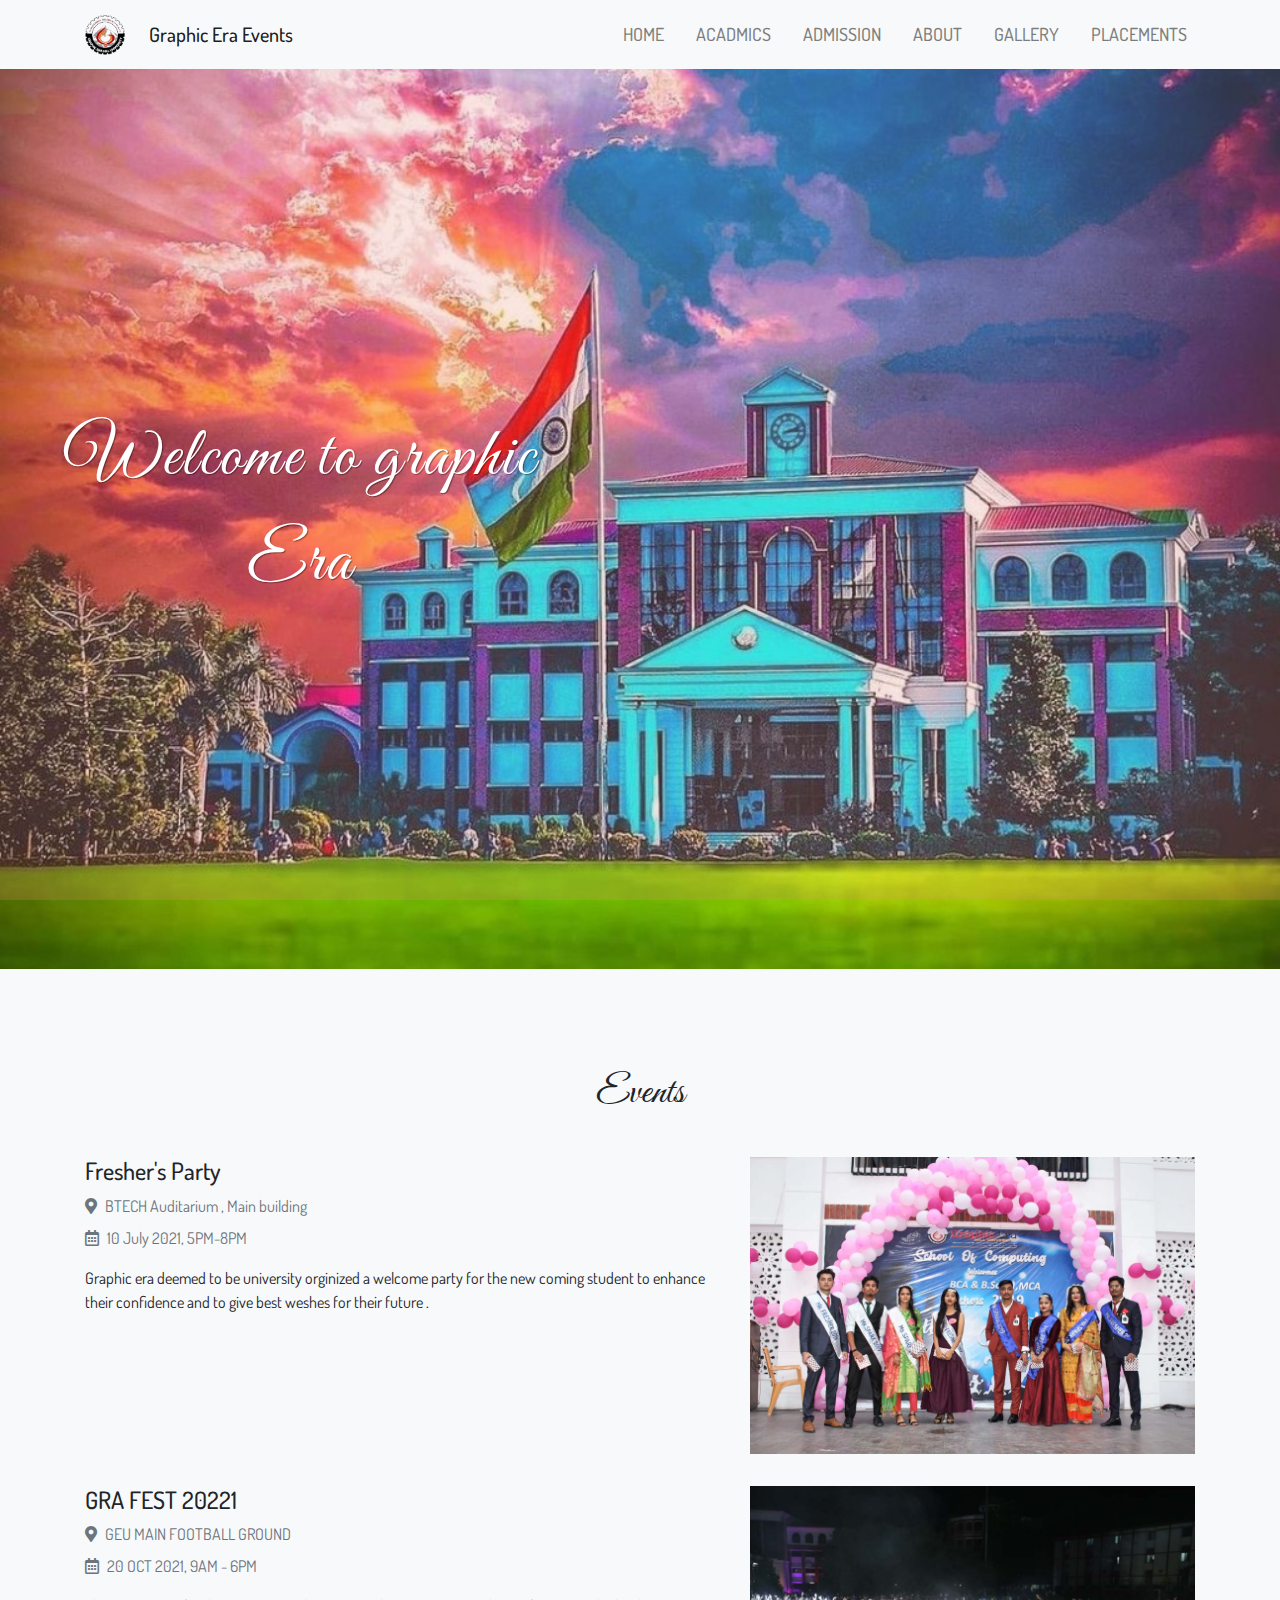
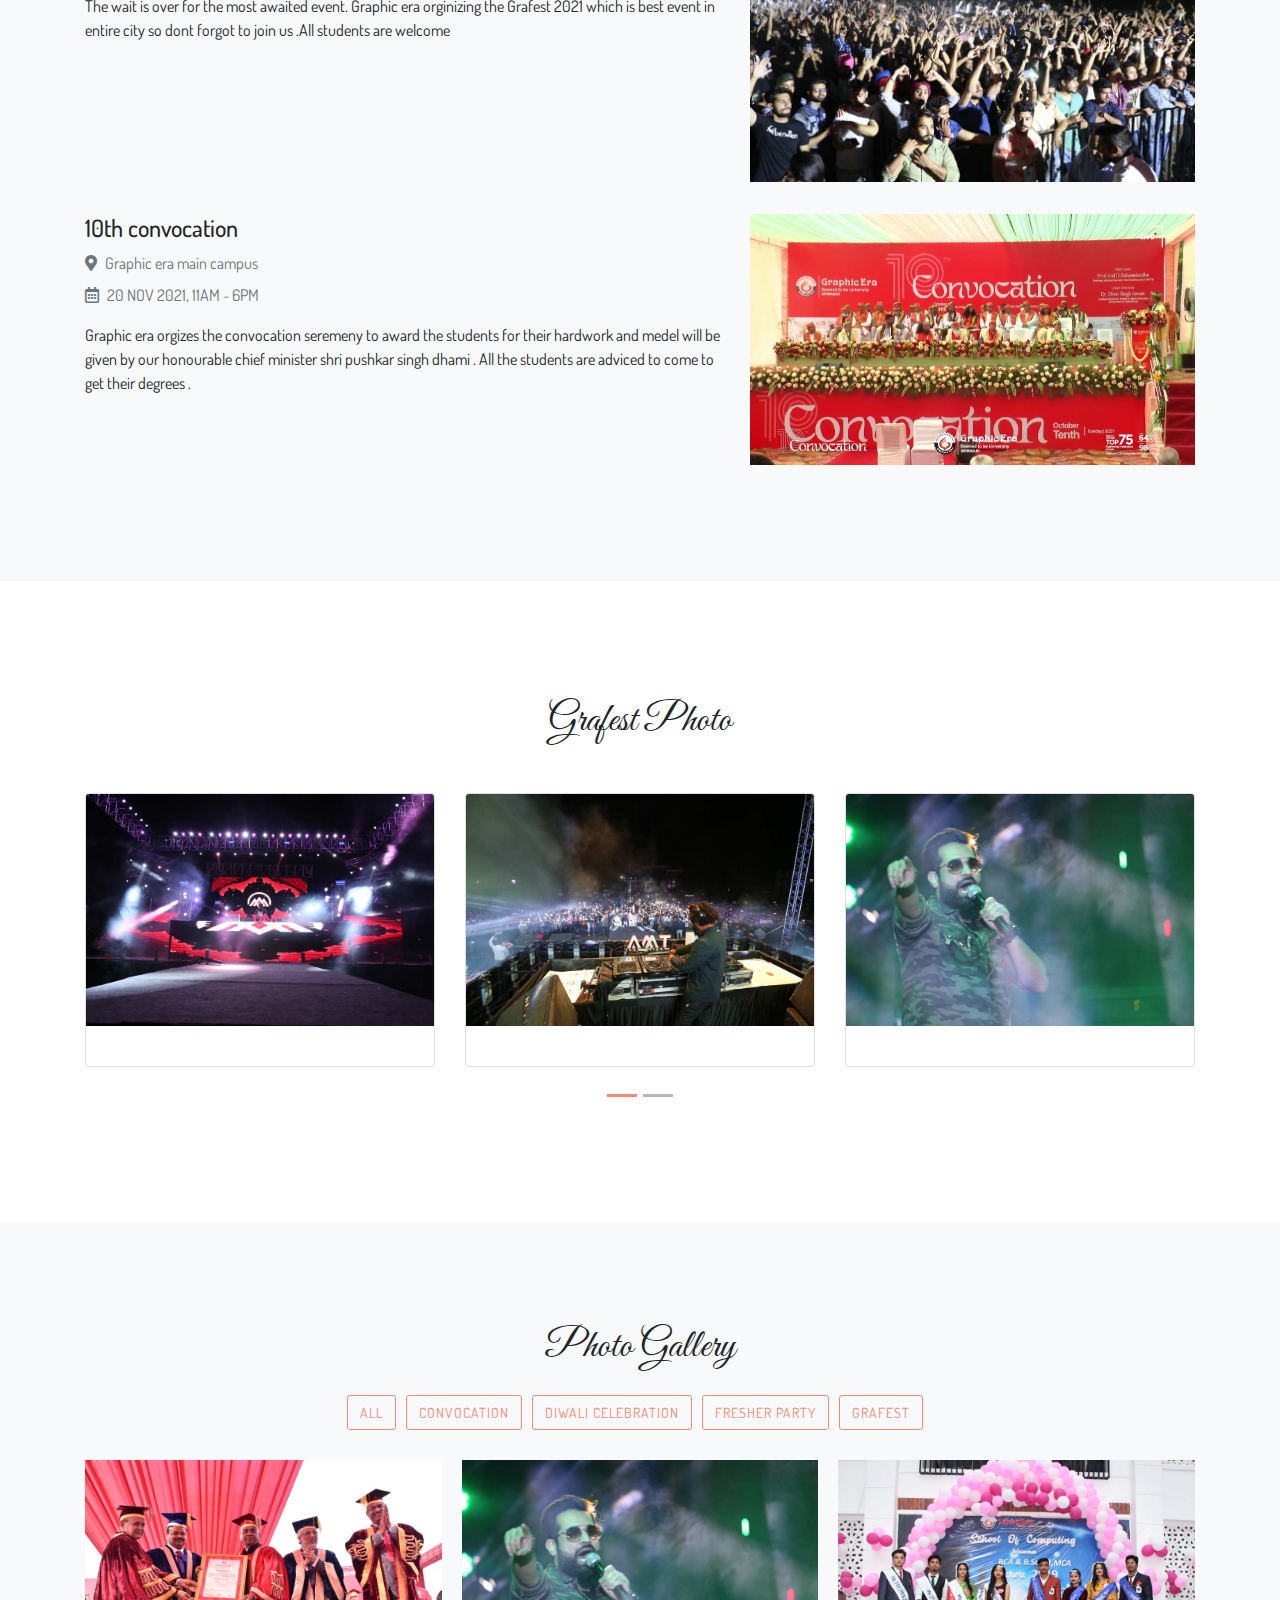
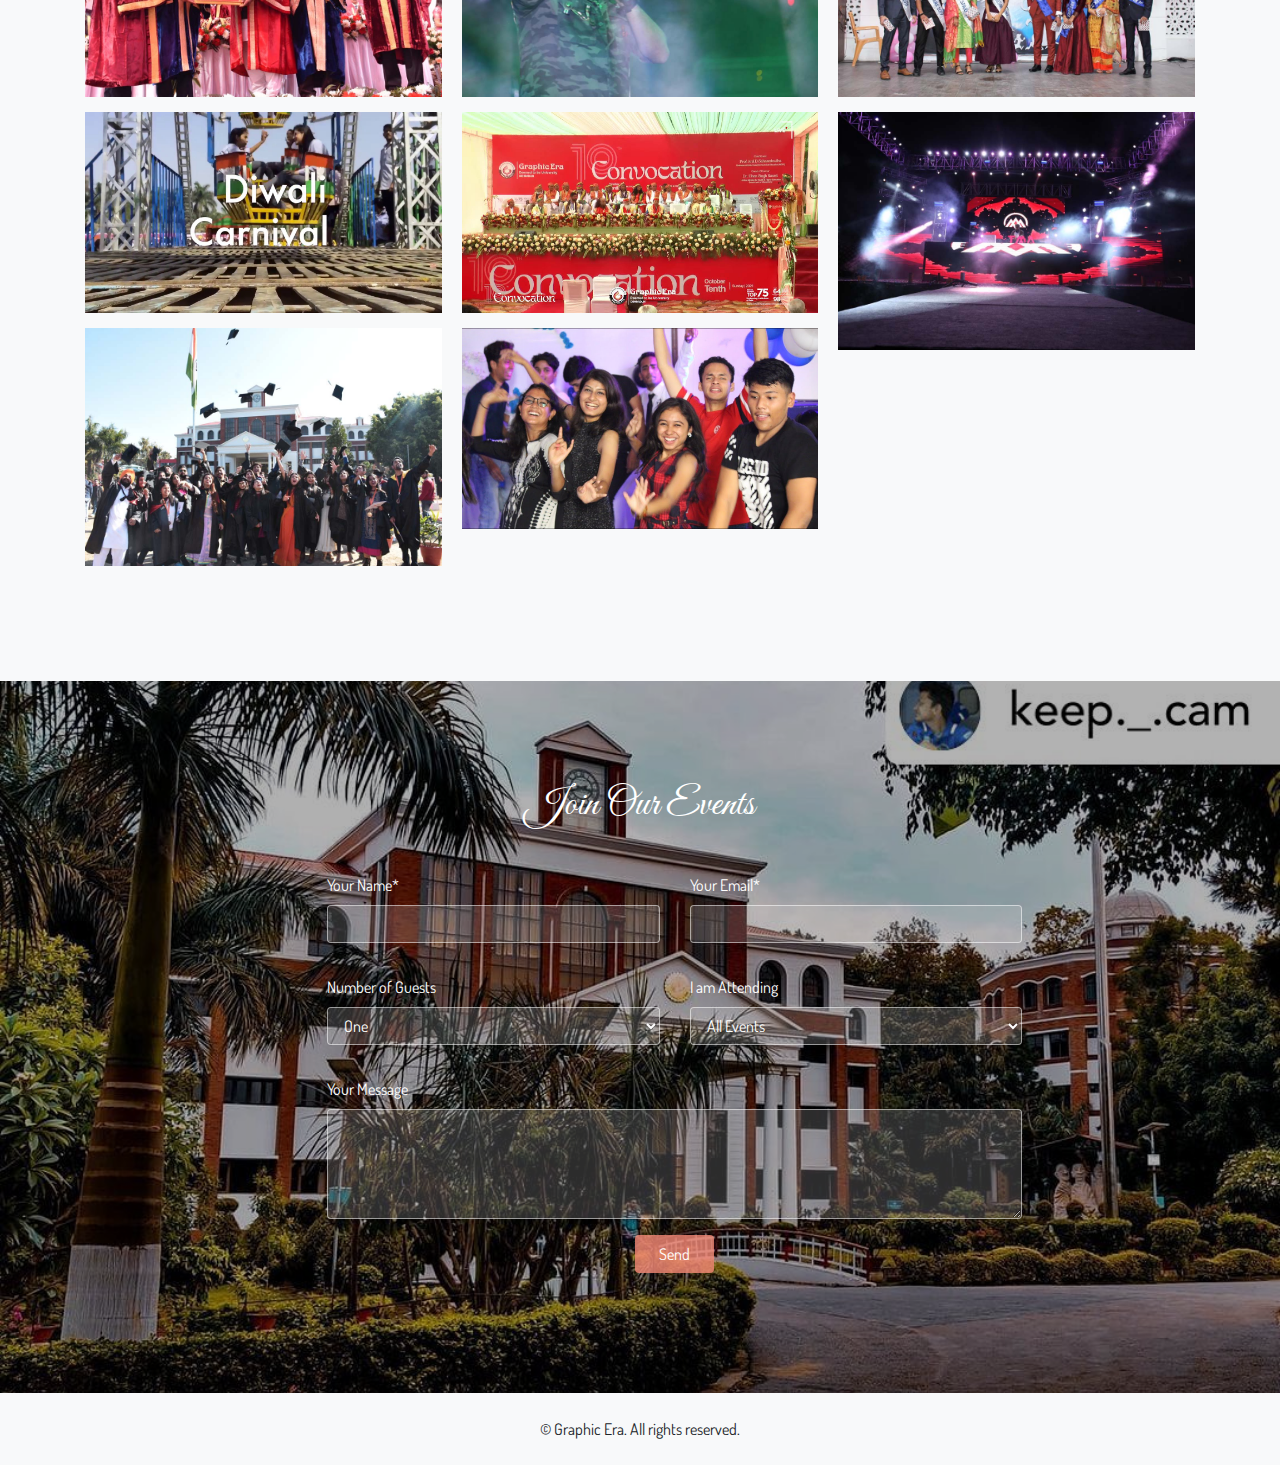
<file: gallary/index.html>
<!DOCTYPE html>
<html lang="en-US">
  <head>
    <meta charset="UTF-8">
    <meta http-equiv="X-UA-Compatible" content="IE=edge">
    <meta name="viewport" content="width=device-width, initial-scale=1">
    <title>Graphic Era University(Dheradun) | Gallary</title>
    <link rel="preconnect" href="https://fonts.gstatic.com" crossorigin="crossorigin"/>
    <link rel="preload" as="style" href="https://fonts.googleapis.com/css2?family=Dosis:wght@400;500&amp;display=swap"/>
    <link rel="stylesheet" href="https://fonts.googleapis.com/css2?family=Dosis:wght@400;500&amp;display=swap" media="print" onload="this.media='all'"/>
    <noscript>
      <link rel="stylesheet" href="https://fonts.googleapis.com/css2?family=Dosis:wght@400;500&amp;display=swap"/>
    </noscript>
    <link rel="preconnect" href="https://fonts.gstatic.com" crossorigin="crossorigin"/>
    <link rel="preload" as="style" href="https://fonts.googleapis.com/css2?family=Great+Vibes&amp;display=swap"/>
    <link rel="stylesheet" href="https://fonts.googleapis.com/css2?family=Great+Vibes&amp;display=swap" media="print" onload="this.media='all'"/>
    <noscript>
      <link rel="stylesheet" href="https://fonts.googleapis.com/css2?family=Great+Vibes&amp;display=swap"/>
    </noscript>
    <link rel="apple-touch-icon" sizes="180x180" href="images/logo.png">
    <link rel="icon" type="image/png" sizes="32x32" href="images/logo.png">
    <link rel="icon" type="image/png" sizes="16x16" href="images/logo.png">
    <link href="css/bootstrap.min.css?ver=1.1.0" rel="stylesheet">
    <link href="css/font-awesome/css/all.min.css?ver=1.1.0" rel="stylesheet">
    <link href="css/main.css?ver=1.1.0" rel="stylesheet">
  </head>
  <body id="top">
    <header></header>
    <div class="page-content">
      <div class="div">

<div class="ww-nav-bar sticky-top bg-light">
  <nav class="navbar navbar-expand-lg navbar-light">
    <div class="container"><a href="#"><img src="images/logo.png" height="40px" width="40px"></a>
      <h1 class="h2"><a class="pl-4 navbar-brand" href="#">Graphic Era Events</a></h1>
      <button class="navbar-toggler" type="button" data-toggle="collapse" data-target="#ww-navbarNav" aria-controls="ww-navbarNav" aria-expanded="false" aria-label="Toggle navigation"><span class="navbar-toggler-icon"></span></button>
      <div class="collapse navbar-collapse text-uppercase" id="ww-navbarNav">
        <ul class="navbar-nav ml-auto" style="font-weight: bold;">
          <li class="nav-item"><a class="nav-link smooth-scroll" href="../index.html">Home</a></li>
          <li class="nav-item"><a class="nav-link smooth-scroll" href="../acadmics/acdamics.html">Acadmics</a></li>
          <li class="nav-item"><a class="nav-link smooth-scroll" href="../courses/ug.html">Admission</a></li>
          <li class="nav-item"><a class="nav-link smooth-scroll" href="../About/index.html">About</a></li>
          <li class="nav-item"><a class="nav-link smooth-scroll" href="../gallary/index.html">Gallery</a></li>
          <li class="nav-item"><a class="nav-link smooth-scroll" href="../placement/index.html">Placements</a></li>
        </ul>
      </div>
    </div>
  </nav>
</div>

<div class="ww-home-page" id="home">
  <div class="geuacc d-flex align-items-center justify-content-start">
    <div class="container ww-announcement-container">
      <p class="ww-college-name ww-title" >Welcome to graphic Era</p>
    </div>
  </div>
</div>

<div class="ww-section bg-light" id="events">
  <div class="container geu-events">
    <h2 class="h1 text-center pb-3 ww-title" > Events</h2>
    <div class="row">
      <div class="col-md-7 col-sm-12">
        <div class="my-3">
          <div class="h4">Fresher's Party</div>
          <ul>
            <li><i class="text-muted fas fa-map-marker-alt"></i><span class="pl-2 text-muted">BTECH Auditarium , Main building</span></li>
            <li class="pt-2"><i class="text-muted far fa-calendar-alt"></i><span class="pl-2 text-muted">10 July 2021, 5PM-8PM</span></li>
          </ul>
          <p>Graphic era deemed to be university orginized a welcome party for the new coming student to enhance their confidence and to give best weshes for their future .</p>
        </div>
      </div>
      <div class="col-md-5 col-sm-12">
        <div class="my-3"><img class="img-fluid" src="images/fresherparty.jpg" alt="fresher Party" /></div>
      </div>
    </div>
    <div class="row">
      <div class="col-md-7 col-sm-12">
        <div class="my-3">
          <div class="h4">GRA FEST 20221</div>
          <ul>
            <li><i class="text-muted fas fa-map-marker-alt"></i><span class="pl-2 text-muted">GEU MAIN FOOTBALL GROUND </span></li>
            <li class="pt-2"><i class="text-muted far fa-calendar-alt"></i><span class="pl-2 text-muted">20 OCT 2021, 9AM - 6PM</span></li>
          </ul>
          <p>The wait is over for the most awaited event. Graphic era orginizing the Grafest 2021 which is best event in entire city so dont forgot to join us .All students are welcome</p>
        </div>
      </div>
      <div class="col-md-5 col-sm-12">
        <div class="my-3"><img class="img-fluid" src="images/Grafest-08.jpg" alt="Grafest" /></div>
      </div>
    </div>
    <div class="row">
      <div class="col-md-7 col-sm-12">
        <div class="my-3">
          <div class="h4">10th convocation </div>
          <ul>
            <li><i class="text-muted fas fa-map-marker-alt "></i><span class="pl-2 text-muted">Graphic era main campus</span></li>
            <li class="pt-2"><i class="text-muted far fa-calendar-alt "></i><span class="pl-2 text-muted">20 NOV 2021, 11AM - 6PM</span></li>
          </ul>
          <p> Graphic era orgizes the convocation seremeny to award the students for their hardwork and medel will be given by our honourable chief minister shri pushkar singh dhami . All the students are adviced to come to get their degrees .</p>
        </div>
      </div>
      <div class="col-md-5 col-sm-12">
        <div class="my-3"><img class="img-fluid" src="images/convocation.jpg" alt="convocation" /></div>
      </div>
    </div>
  </div>
</div>


<!--===========================================Grafest images==================================================-->
<div class="ww-section" id="people">
  <div class="container ww-college-friends">
    <h2 class="h1 text-center pt-3 ww-title" >Grafest Photo</h2>
    <div class="carousel slide" id="ww-carouselIndicator" data-ride="carousel" >
      <ol class="carousel-indicators">
        <li class="active" data-target="#ww-carouselIndicator" data-slide-to="0"></li>
        <li data-target="#ww-carouselIndicator" data-slide-to="1"></li>
      </ol>
      <div class="carousel-inner">
        <div class="carousel-item active">
          <div class="row">
            <div class="col-md-4">
              <div class="card d-block mb-3"><img class="card-img-top" src="images/Grafest-24.jpg" alt=""/>
                <div class="card-body text-center">
                  </div>
              </div>
            </div>
            <div class="col-md-4">
              <div class="card d-block mb-3"><img class="card-img-top" src="images/Grafest-30.jpg" alt=""/>
                <div class="card-body text-center">
                </div>
              </div>
            </div>
            <div class="col-md-4">
              <div class="card d-block mb-3"><img class="card-img-top" src="images/Grafest-34.jpg" alt=""/>
                <div class="card-body text-center">
                </div>
              </div>
            </div>
          </div>
        </div>
        <div class="carousel-item">
          <div class="row">
            <div class="col-md-4">
              <div class="card d-block mb-3"><img class="card-img-top" src="images/Grafest-32.jpg" alt=""/>
                <div class="card-body text-center">
                </div>
              </div>
            </div>
            <div class="col-md-4">
              <div class="card d-block mb-3"><img class="card-img-top" src="images/Grafest-35.jpg" alt="Bride Maid 2"/>
                <div class="card-body text-center">
                </div>
              </div>
            </div>
            <div class="col-md-4">
              <div class="card d-block mb-3"><img class="card-img-top" src="images/Grafest-21.jpg" alt="Bride Maid 3"/>
                <div class="card-body text-center">
                </div>
              </div>
            </div>
          </div>
        </div>
      </div>
    </div>
  </div>
</div>



<!--==================================photo gallery==================================----->
<div class="ww-section bg-light" id="gallery">
  <div class="ww-photo-gallery">
    <div class="container">
      <h2 class="h1 text-center pb-3 ww-title" >Photo Gallery</h2>
      <div class="col-md-12 text-center ww-category-filter mb-4"><a class="btn btn-outline-primary ww-filter-button" href="#" data-filter="all">All</a><a class="btn btn-outline-primary ww-filter-button" href="#" data-filter="convocation">convocation</a><a class="btn btn-outline-primary ww-filter-button" href="#" data-filter="diwali">Diwali celebration</a><a class="btn btn-outline-primary ww-filter-button" href="#" data-filter="Fresher">fresher party</a><a class="btn btn-outline-primary ww-filter-button" href="#" data-filter="Grafest">Grafest</a></div>
      <div class="ww-gallery" >
        <div class="card-columns">
          <div class="card" data-groups="[&quot;convocation&quot;,&quot;convocation&quot;]"><a href="images/convocation1.jpg" data-toggle="lightbox" data-gallery="ww-gallery"><img class="img-fluid" src="images/convocation1.jpg" alt="Gallery Pic 1"/></a></div>
          <div class="card" data-groups="[&quot;diwali&quot;,&quot;diwali&quot;]"><a href="images/diwali.jpg" data-toggle="lightbox" data-gallery="ww-gallery"><img class="img-fluid" src="images/diwali.jpg" alt="Gallery Pic 2"/></a></div>
          <div class="card" data-groups="[&quot;convocation&quot;]"><a href="images/convocation2.jpg" data-toggle="lightbox" data-gallery="ww-gallery"><img class="img-fluid" src="images/convocation2.jpg" alt="Gallery Pic 3"/></a></div>
          <div class="card" data-groups="[&quot;Grafest&quot;,&quot;Grafest&quot;]"><a href="images/Grafest-34.jpg" data-toggle="lightbox" data-gallery="ww-gallery"><img class="img-fluid" src="images/Grafest-34.jpg" alt="Gallery Pic 4"/></a></div>
          <div class="card" data-groups="[&quot;convocation&quot;]"><a href="images/convocation.jpg" data-toggle="lightbox" data-gallery="ww-gallery"><img class="img-fluid" src="images/convocation.jpg" alt="Gallery Pic 5"/></a></div>
          <div class="card" data-groups="[&quot;Fresher&quot;,&quot;Fresher&quot;,&quot;party&quot;]"><a href="images/fresher1.jpg" data-toggle="lightbox" data-gallery="ww-gallery"><img class="img-fluid" src="images/fresher1.jpg" alt="Gallery Pic 6"/></a></div>
          <div class="card" data-groups="[&quot;Fresher&quot;]"><a href="images/fresher3.jpg" data-toggle="lightbox" data-gallery="ww-gallery"><img class="img-fluid" src="images/fresher3.jpg" alt="Gallery Pic 7"/></a></div>
          <div class="card" data-groups="[&quot;Grafest&quot;,&quot;party&quot;]"><a href="images/Grafest-24.jpg" data-toggle="lightbox" data-gallery="ww-gallery"><img class="img-fluid" src="images/Grafest-24.jpg" alt="Gallery Pic 8"/></a></div>
        </div>
      </div>
    </div>
  </div>
</div>

<!---------------------form for invitation--------------------->
<div class="ww-section ww-rsvp-detail text-white" id="rsvp">
  <div class="container" >
    <div class="col text-center">
      <h2 class="h1 ww-title pb-3" >Join Our Events</h2>
    </div>
    <div class="row ww-rsvp-form">
      <div class="col-md-10">
        <div class="card-body">
          <form action="https://formspree.io/example@email.com" method="POST">
            <div class="row">
              <div class="col md-6 pb-3">
                <div class="form-group">
                  <label for="name-input">Your Name*</label>
                  <input class="form-control" id="name-input" type="text" name="name" required="required"/>
                </div>
              </div>
              <div class="col-md-6 pb-3">
                <div class="form-group">
                  <label for="email-input">Your Email*</label>
                  <input class="form-control" id="email-input" type="email" name="_replyto" required="required"/>
                </div>
              </div>
            </div>
            <div class="row">
              <div class="col md-6 pb-3">
                <div class="form-group">
                  <label for="guest-input">Number of Guests</label>
                  <select class="form-control" id="guest-input" name="guest">
                    <option value="1">One</option>
                    <option value="2">Two</option>
                    <option value="3">Three</option>
                    <option value="4">Four</option>
                  </select>
                </div>
              </div>
              <div class="col-md-6 pb-3">
                <div class="form-group">
                  <label for="events-input">I am Attending</label>
                  <select class="form-control" id="events-input" name="events">
                    <option value="all-event">All Events</option>
                    <option value="university convocation">University convocation</option>
                    <option value="Grafest">GraFest</option>
                    <option value="fresher party">Fresher party</option>
                    <option value="Sports">Sports event</option>
                  </select>
                </div>
              </div>
            </div>
            <div class="row">
              <div class="col">
                <div class="form-group">
                  <label for="message-input">Your Message</label>
                  <textarea class="form-control" id="message-input" name="message" rows="4"></textarea>
                </div>
              </div>
            </div>
            <div class="row">
              <div class="col text-center">
                <button class="btn btn-primary btn-submit" type="submit">Send</button>
              </div>
            </div>
          </form>
        </div>
      </div>
    </div>
  </div>
</div>
<div class="ww-footer bg-light">
  <div class="container text-center py-4">
    <p class="my-0">&copy; Graphic Era. All rights reserved.</p>
  </div>
</div></div>
    </div>
    <footer></footer>
    <script src="scripts/jquery.min.js?ver=1.1.0"></script>
    <script src="scripts/bootstrap.bundle.min.js?ver=1.1.0"></script>
    <script src="scripts/main.js?ver=1.1.0"></script>
  </body>
</html>
</file>
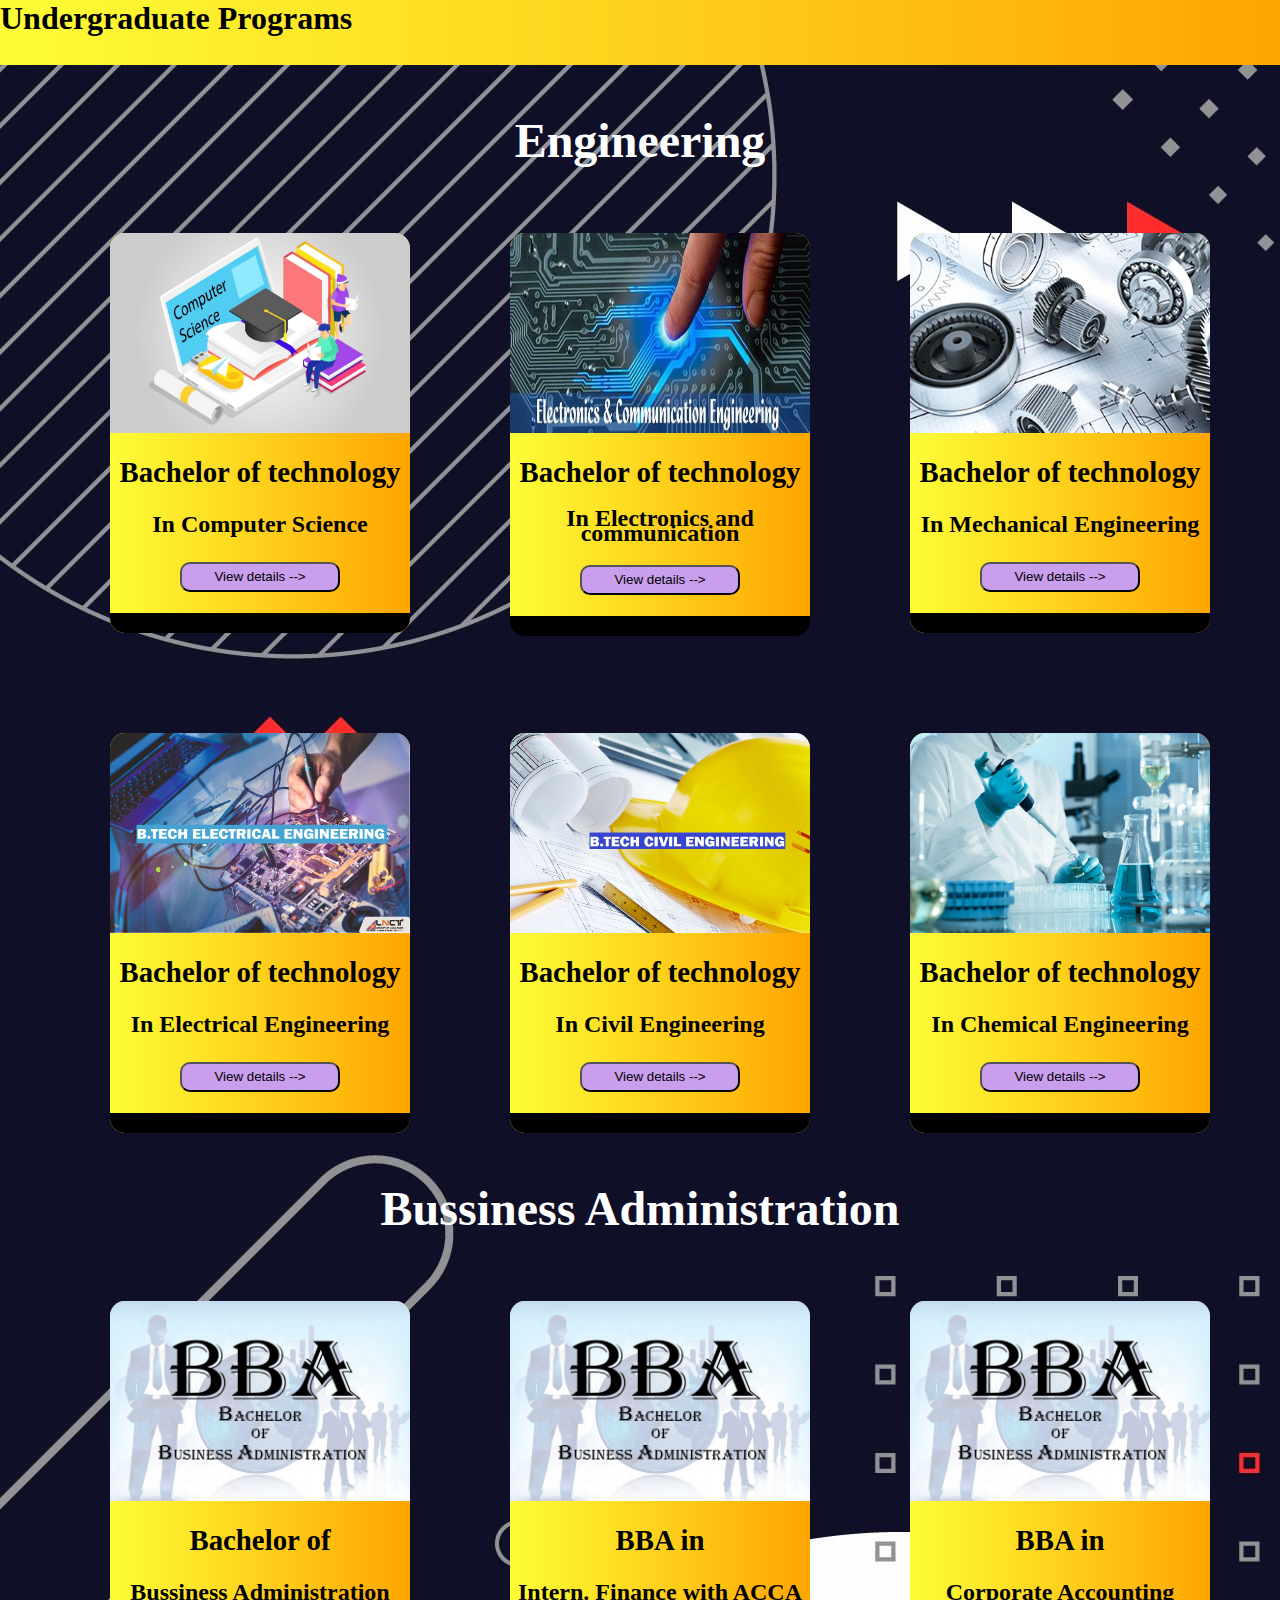
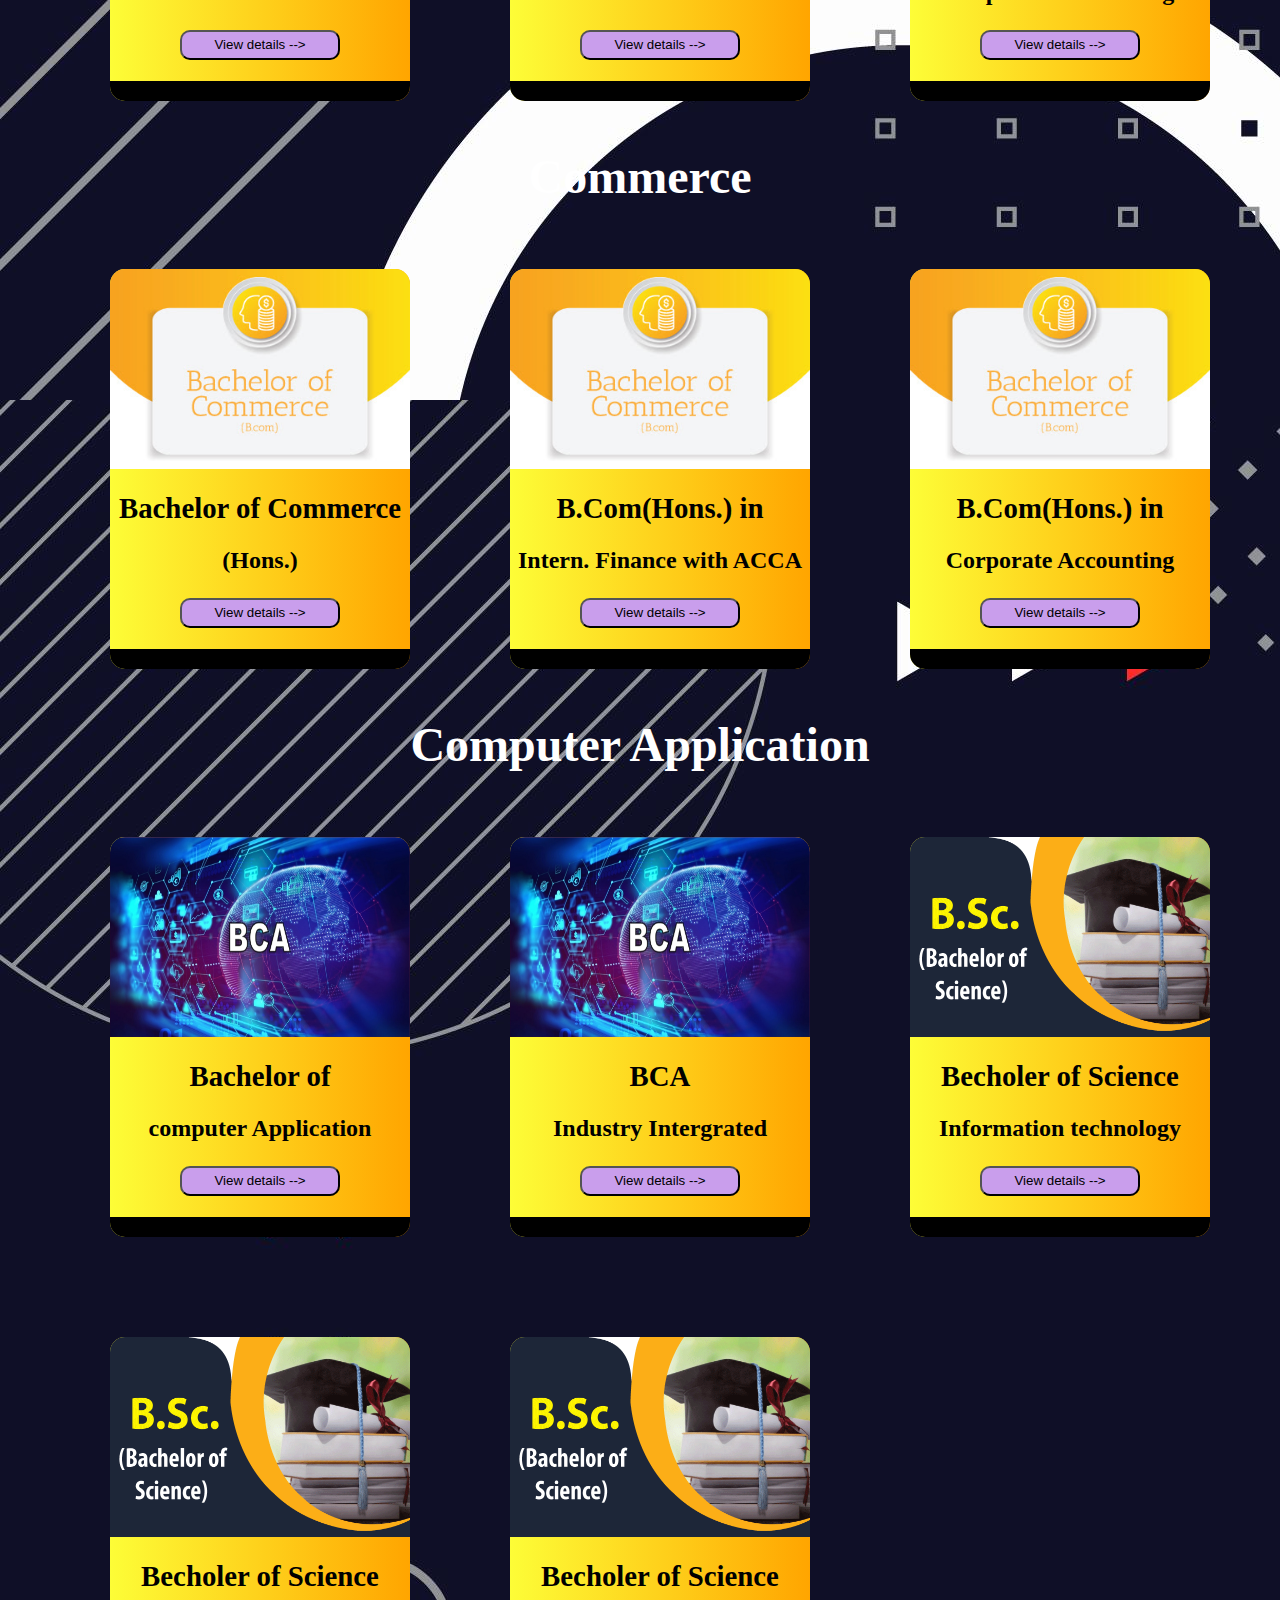
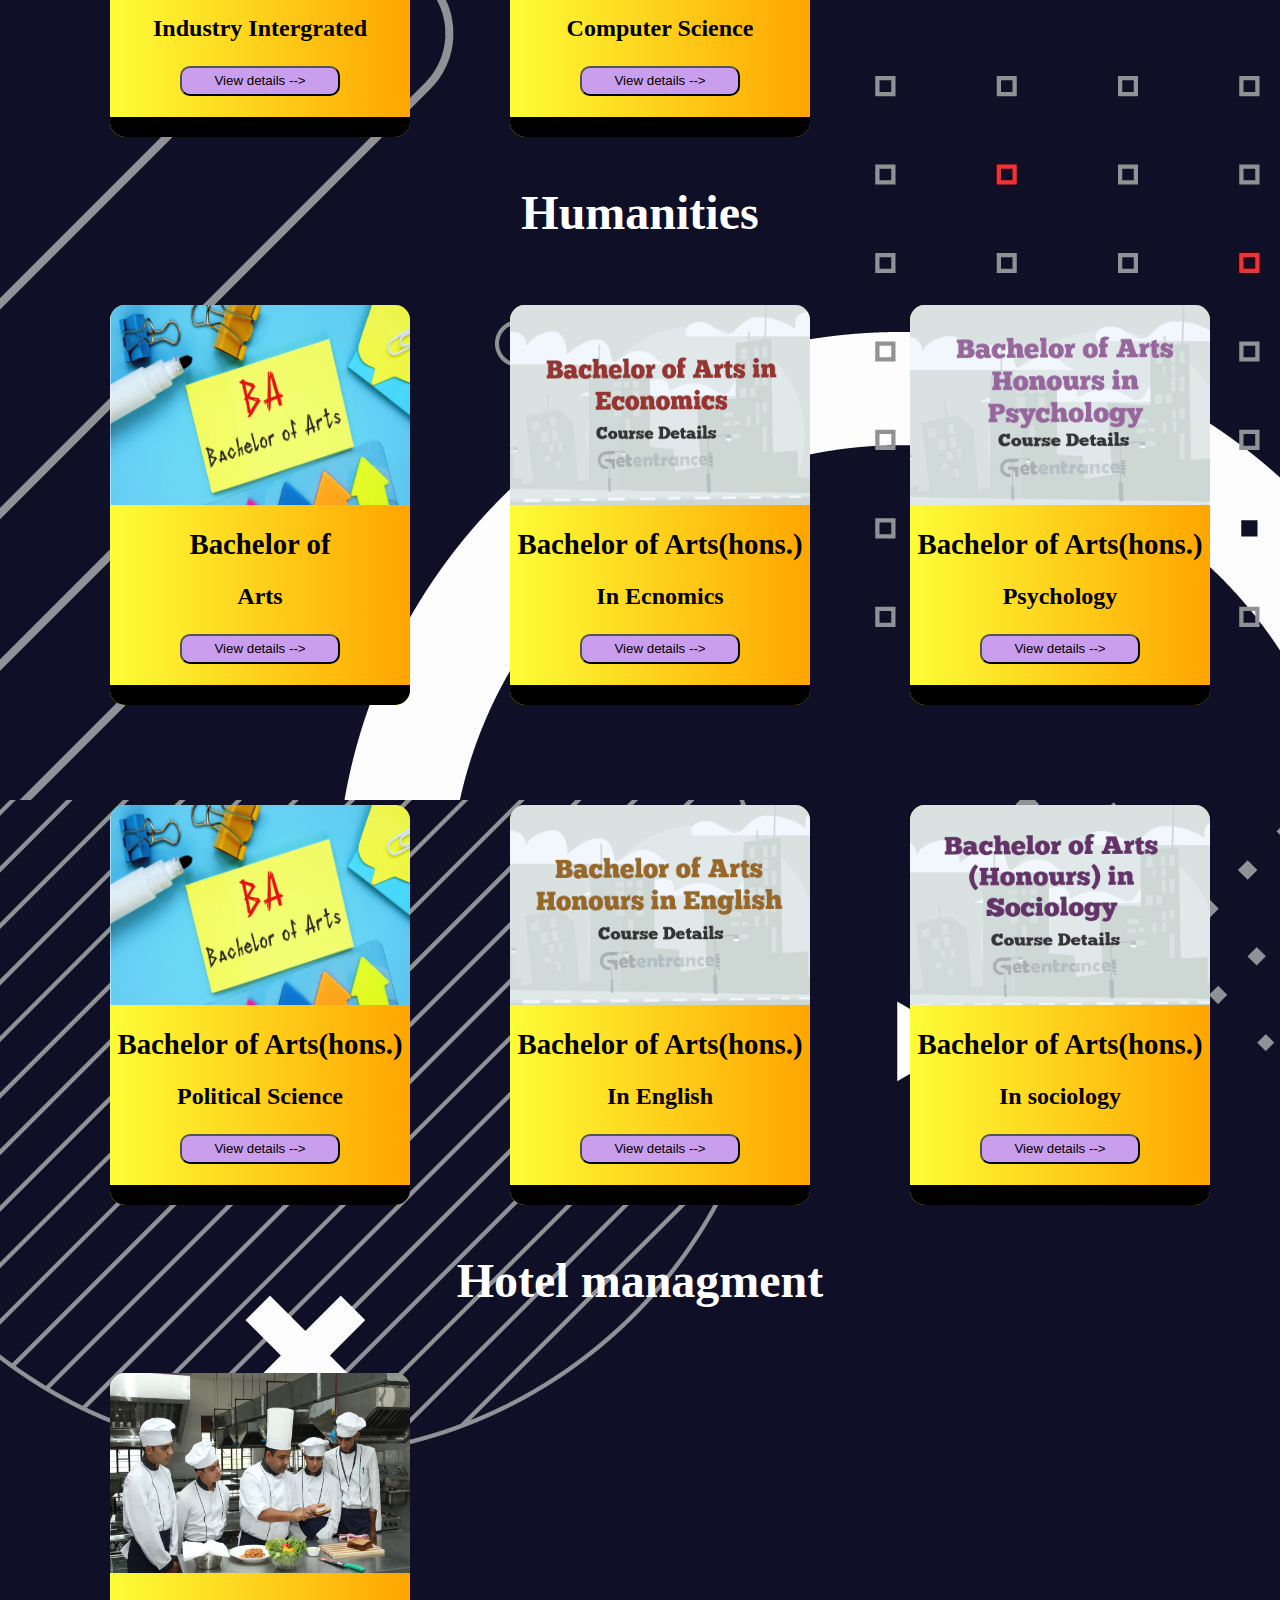
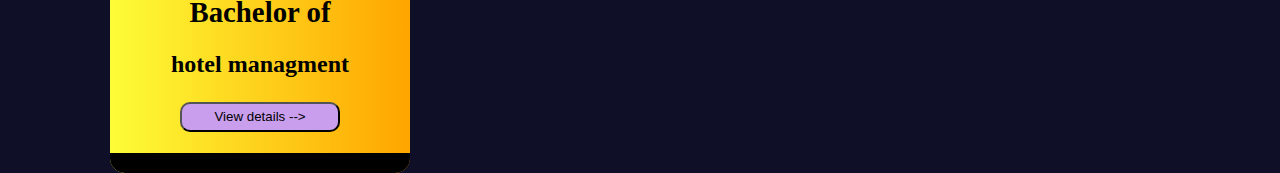
<file: ug.html>
<!DOCTYPE html>
<html lang="en">
<head>
    <meta charset="UTF-8">
    <meta http-equiv="X-UA-Compatible" content="IE=edge">
    <meta name="viewport" content="width=device-width, initial-scale=1.0">
    <title>card</title>
    <style>
       

        .header{
            background-image:linear-gradient(to right, rgb(253, 253, 55),orange);
            height: 65px;
          
        }
        .header h1{
margin-top:0px;
        }

        .engg{
            margin: auto;
            height: 120px;
            width: 100%;
            text-align: center;
                   
        }
        .engg>p{
            font-weight: bolder;
            font-size: 3rem;
            color: white;


        }
        body{
            padding: 0px;
            margin: 0px;
            object-fit: cover;
            background-image: url(images/bgim.jpg);
        }
        .out{
            display: flex;
            flex-direction: row;
            flex-wrap: wrap;
            gap:100px;
            margin: auto;
            /* border:1px solid black; */
            padding-left: 110px;
        }
    .card{

        height: 400px;
        width: 300px;
        background-image: linear-gradient(to right, rgb(253, 253, 55),orange);
      
        border-radius: 15px;
        transition: 0.8s;
    }
    .card:hover{
        transform:scale(1.1) ;
    }
    .card_img{
width:100%;
height: 200px;
    }
    .card_img img{
width: 100%;
height: 100%;
border-top-left-radius: 15px;
border-top-right-radius:15px ;

    }

    .card_text{
        /* border:1px solid black; */
        margin: auto;
    }

    .card_text{
        text-align: center;
    }

.bt{
   font-size: 1.8rem;   
   font-weight: 900;
   line-height: 20px;
}
.bt2{

    font-size: 1.5rem;
    font-weight: 900;
   
}

    .btn{
        /* border:1px solid black; */
        width: 160px;
        margin: auto;
    }

    button{
        outline:none;
        background-color: rgb(201, 158, 236);
        width: 100%;
        height: 30px;
        border-radius: 10px;
    }
   
    .foot{
        width:100%;
        height: 20px;
        background-color: black;
        margin-top:21px ;
        border-bottom-right-radius:15px ;
        border-bottom-left-radius:15px ;

    }

    </style>
</head>
<body>
   
    <div class="header">
        <h1>Undergraduate Programs</h1>
    </div>

    <div class="engg">
         <p>Engineering</p>
    
    </div>


    <div class="out">
    <div class="card">
        <div class="card_img">
             <img src="./images/btechCse.jpg" alt="">
        </div>
        <div class="card_text">
            <p class="bt">Bachelor of technology</p>
            <p class="bt2">In Computer Science</p>
        </div>
    <div class="btn">
        <a href="mca-fee-structure.pdf"><button >View details --></button></a>
        
    </div>

    <div class="foot">

    </div>
    </div>
    
    <div class="card">
        <div class="card_img">
             <img src="./images/btechEce.jpg" alt="">
        </div>
        <div class="card_text">
            <p class="bt">Bachelor of technology</p>
            <p class="bt2" style="line-height: 15px;">In Electronics and communication</p>
        </div>
    <div class="btn">
        <button>View details --></button>
    </div>

    <div class="foot">

    </div>
    </div>
    
    <div class="card">
        <div class="card_img">
             <img src="./images/btechMe.jpg" alt="">
        </div>
        <div class="card_text">
            <p class="bt">Bachelor of technology</p>
            <p class="bt2">In Mechanical Engineering</p>
        </div>
    <div class="btn">
        <button>View details --></button>
    </div>

    <div class="foot">

    </div>
    </div>
    
    <div class="card">
        <div class="card_img">
             <img src="./images/btechee.jpg" alt="">
        </div>
        <div class="card_text">
            <p class="bt">Bachelor of technology</p>
            <p class="bt2">In Electrical Engineering</p>
        </div>
    <div class="btn">
        <button>View details --></button>
    </div>

    <div class="foot">

    </div>
    </div>
    
    <div class="card">
        <div class="card_img">
             <img src="./images/btechCe.jpg" alt="">
        </div>
        <div class="card_text">
            <p class="bt">Bachelor of technology</p>
            <p class="bt2">In Civil Engineering</p>
        </div>
    <div class="btn">
        <button>View details --></button>
    </div>

    <div class="foot">

    </div>
    </div>
    
    <div class="card">
        <div class="card_img">
             <img src="./images/btechChE.jpg" alt="">
        </div>
        <div class="card_text">
            <p class="bt">Bachelor of technology</p>
            <p class="bt2">In Chemical Engineering</p>
        </div>
    <div class="btn">
        <button>View details --></button>
    </div>

    <div class="foot">

    </div>
    </div>

    </div>




    <div class="engg">
         <p>Bussiness Administration</p>
    
    </div>
    <div class="out">
        <div class="card">
            <div class="card_img">
                 <img src="./images/bba.jpg.crdownload" alt="">
            </div>
            <div class="card_text">
                <p class="bt">Bachelor of </p>
                <p class="bt2">Bussiness Administration</p>
            </div>
        <div class="btn">
            <a href="mca-fee-structure.pdf"><button >View details --></button></a>
            
        </div>
    
        <div class="foot">
    
        </div>
        </div>

        <div class="card">
            <div class="card_img">
                 <img src="./images/bba.jpg.crdownload" alt="">
            </div>
            <div class="card_text">
                <p class="bt">BBA in </p>
                <p class="bt2">Intern. Finance with ACCA

                </p>
            </div>
        <div class="btn">
            <a href="mca-fee-structure.pdf"><button >View details --></button></a>
            
        </div>
    
        <div class="foot">
    
        </div>
        </div>

        <div class="card">
            <div class="card_img">
                 <img src="./images/bba.jpg.crdownload" alt="">
            </div>
            <div class="card_text">
                <p class="bt">BBA in</p>
                <p class="bt2">Corporate Accounting </p>
            </div>
        <div class="btn">
            <a href="mca-fee-structure.pdf"><button >View details --></button></a>
            
        </div>
    
        <div class="foot">
    
        </div>
        </div>
        </div>




        <div class="engg">
            <p>Commerce</p>
       
       </div>
       <div class="out">
           <div class="card">
               <div class="card_img">
                    <img src="./images/bcom.png" alt="">
               </div>
               <div class="card_text">
                   <p class="bt">Bachelor of Commerce</p>
                   <p class="bt2">(Hons.)</p>
               </div>
           <div class="btn">
               <a href="mca-fee-structure.pdf"><button >View details --></button></a>
               
           </div>
       
           <div class="foot">
       
           </div>
           </div>
   
           <div class="card">
               <div class="card_img">
                    <img src="./images/bcom.png" alt="">
               </div>
               <div class="card_text">
                   <p class="bt">B.Com(Hons.) in </p>
                   <p class="bt2">Intern. Finance with ACCA </p>
               </div>
           <div class="btn">
               <a href="mca-fee-structure.pdf"><button >View details --></button></a>
               
           </div>
       
           <div class="foot">
       
           </div>
           </div>
   
           <div class="card">
               <div class="card_img">
                    <img src="./images/bcom.png" alt="">
               </div>
               <div class="card_text">
                   <p class="bt">B.Com(Hons.) in</p>
                   <p class="bt2">Corporate Accounting </p>
               </div>
           <div class="btn">
               <a href="mca-fee-structure.pdf"><button >View details --></button></a>
               
           </div>
       
           <div class="foot">
       
           </div>
           </div>
           </div>





           <div class="engg">
            <p>Computer Application</p>
       
       </div>
       <div class="out">
           <div class="card">
               <div class="card_img">
                    <img src="./images/bca.jpg" alt="">
               </div>
               <div class="card_text">
                   <p class="bt">Bachelor of </p>
                   <p class="bt2">computer Application</p>
               </div>
           <div class="btn">
               <a href="mca-fee-structure.pdf"><button >View details --></button></a>
               
           </div>
       
           <div class="foot">
       
           </div>
           </div>
   
           <div class="card">
               <div class="card_img">
                    <img src="./images/bca.jpg" alt="">
               </div>
               <div class="card_text">
                   <p class="bt">BCA  </p>
                   <p class="bt2">Industry Intergrated</p>
               </div>
           <div class="btn">
               <a href="mca-fee-structure.pdf"><button >View details --></button></a>
               
           </div>
       
           <div class="foot">
       
           </div>
           </div>
   
           <div class="card">
               <div class="card_img">
                    <img src="./images/bsc.png" alt="">
               </div>
               <div class="card_text">
                   <p class="bt">Becholer of Science</p>
                   <p class="bt2">Information technology</p>
               </div>
           <div class="btn">
               <a href="mca-fee-structure.pdf"><button >View details --></button></a>
               
           </div>
       
           <div class="foot">
       
           </div>
           </div>

           
           <div class="card">
            <div class="card_img">
                 <img src="./images/bsc.png" alt="">
            </div>
            <div class="card_text">
                <p class="bt">Becholer of Science</p>
                <p class="bt2">Industry Intergrated</p>
            </div>
        <div class="btn">
            <a href="mca-fee-structure.pdf"><button >View details --></button></a>
            
        </div>
    
        <div class="foot">
    
        </div>
        </div>
        
        <div class="card">
            <div class="card_img">
                 <img src="./images/bsc.png" alt="">
            </div>
            <div class="card_text">
                <p class="bt">Becholer of Science</p>
                <p class="bt2">Computer Science</p>
            </div>
        <div class="btn">
            <a href="mca-fee-structure.pdf"><button >View details --></button></a>
            
        </div>
    
        <div class="foot">
    
        </div>
        </div>

           </div>






           <div class="engg">
            <p>Humanities</p>
       
       </div>
   
   
       <div class="out">
       <div class="card">
           <div class="card_img">
                <img src="./images/BA.png" alt="">
           </div>
           <div class="card_text">
               <p class="bt">Bachelor of </p>
               <p class="bt2">Arts</p>
           </div>
       <div class="btn">
           <a href="mca-fee-structure.pdf"><button >View details --></button></a>
           
       </div>
   
       <div class="foot">
   
       </div>
       </div>
       
       <div class="card">
           <div class="card_img">
                <img src="./images/bae.png" alt="">
           </div>
           <div class="card_text">
               <p class="bt">Bachelor of Arts(hons.)</p>
               <p class="bt2" >In Ecnomics</p>
           </div>
       <div class="btn">
           <button>View details --></button>
       </div>
   
       <div class="foot">
   
       </div>
       </div>
       
       <div class="card">
           <div class="card_img">
                <img src="./images/bap.png" alt="">
           </div>
           <div class="card_text">
               <p class="bt">Bachelor of Arts(hons.)</p>
               <p class="bt2">Psychology</p>
           </div>
       <div class="btn">
           <button>View details --></button>
       </div>
   
       <div class="foot">
   
       </div>
       </div>
       
       <div class="card">
           <div class="card_img">
                <img src="./images/BA.png" alt="">
           </div>
           <div class="card_text">
               <p class="bt">Bachelor of Arts(hons.)</p>
               <p class="bt2">Political Science</p>
           </div>
       <div class="btn">
           <button>View details --></button>
       </div>
   
       <div class="foot">
   
       </div>
       </div>
       
       <div class="card">
           <div class="card_img">
                <img src="./images/baen.png" alt="">
           </div>
           <div class="card_text">
               <p class="bt">Bachelor of Arts(hons.)</p>
               <p class="bt2">In English</p>
           </div>
       <div class="btn">
           <button>View details --></button>
       </div>
   
       <div class="foot">
   
       </div>
       </div>
       
       <div class="card">
           <div class="card_img">
                <img src="./images/bas.png" alt="">
           </div>
           <div class="card_text">
               <p class="bt">Bachelor of Arts(hons.)</p>
               <p class="bt2">In sociology</p>
           </div>
       <div class="btn">
           <button>View details --></button>
       </div>
   
       <div class="foot">
   
       </div>
       </div>
   
       </div>



       <div class="engg">
        <p>Hotel managment</p>
   
   </div>


   <div class="out">
   <div class="card">
       <div class="card_img">
            <img src="./images/bhm.jpg" alt="">
       </div>
       <div class="card_text">
           <p class="bt">Bachelor of </p>
           <p class="bt2">hotel managment</p>
       </div>
   <div class="btn">
       <a href="mca-fee-structure.pdf"><button >View details --></button></a>
       
   </div>

   <div class="foot">

   </div>
   </div>
   </div>
   
</body>
</html>
</file>
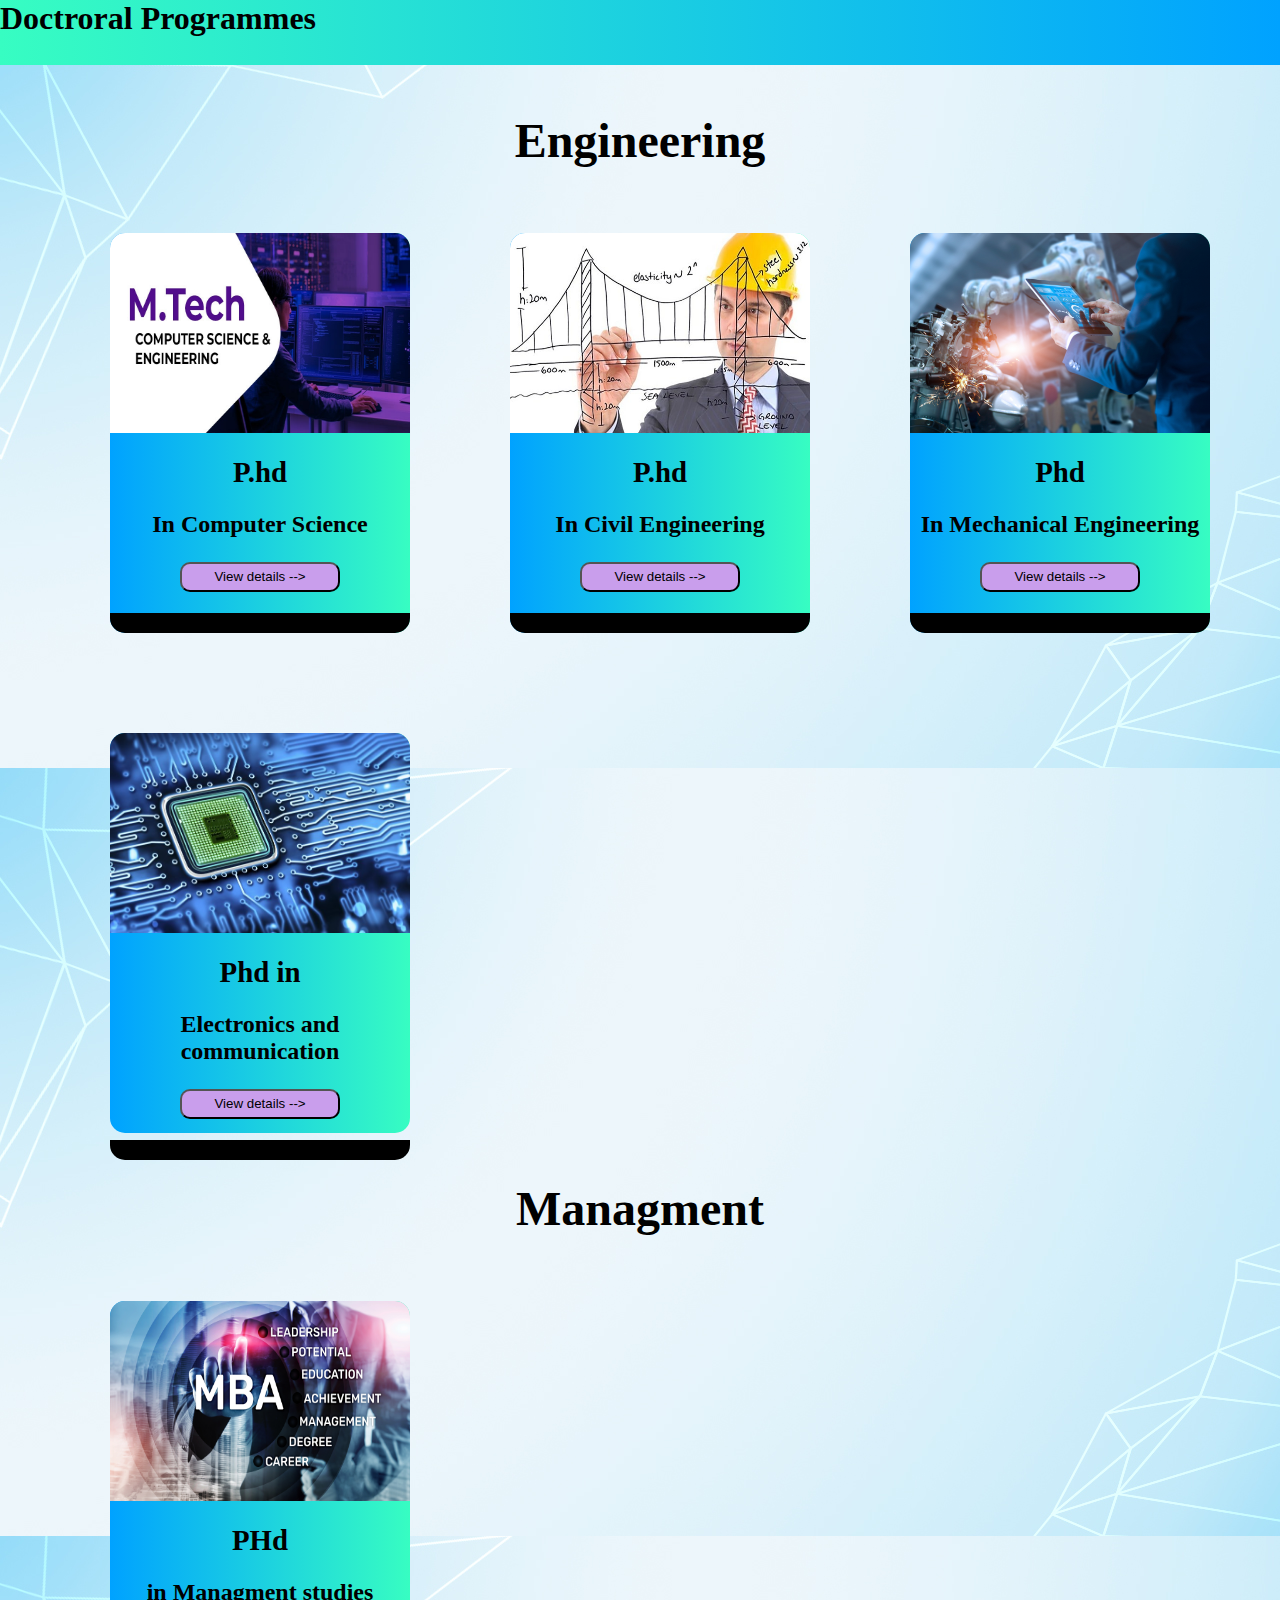
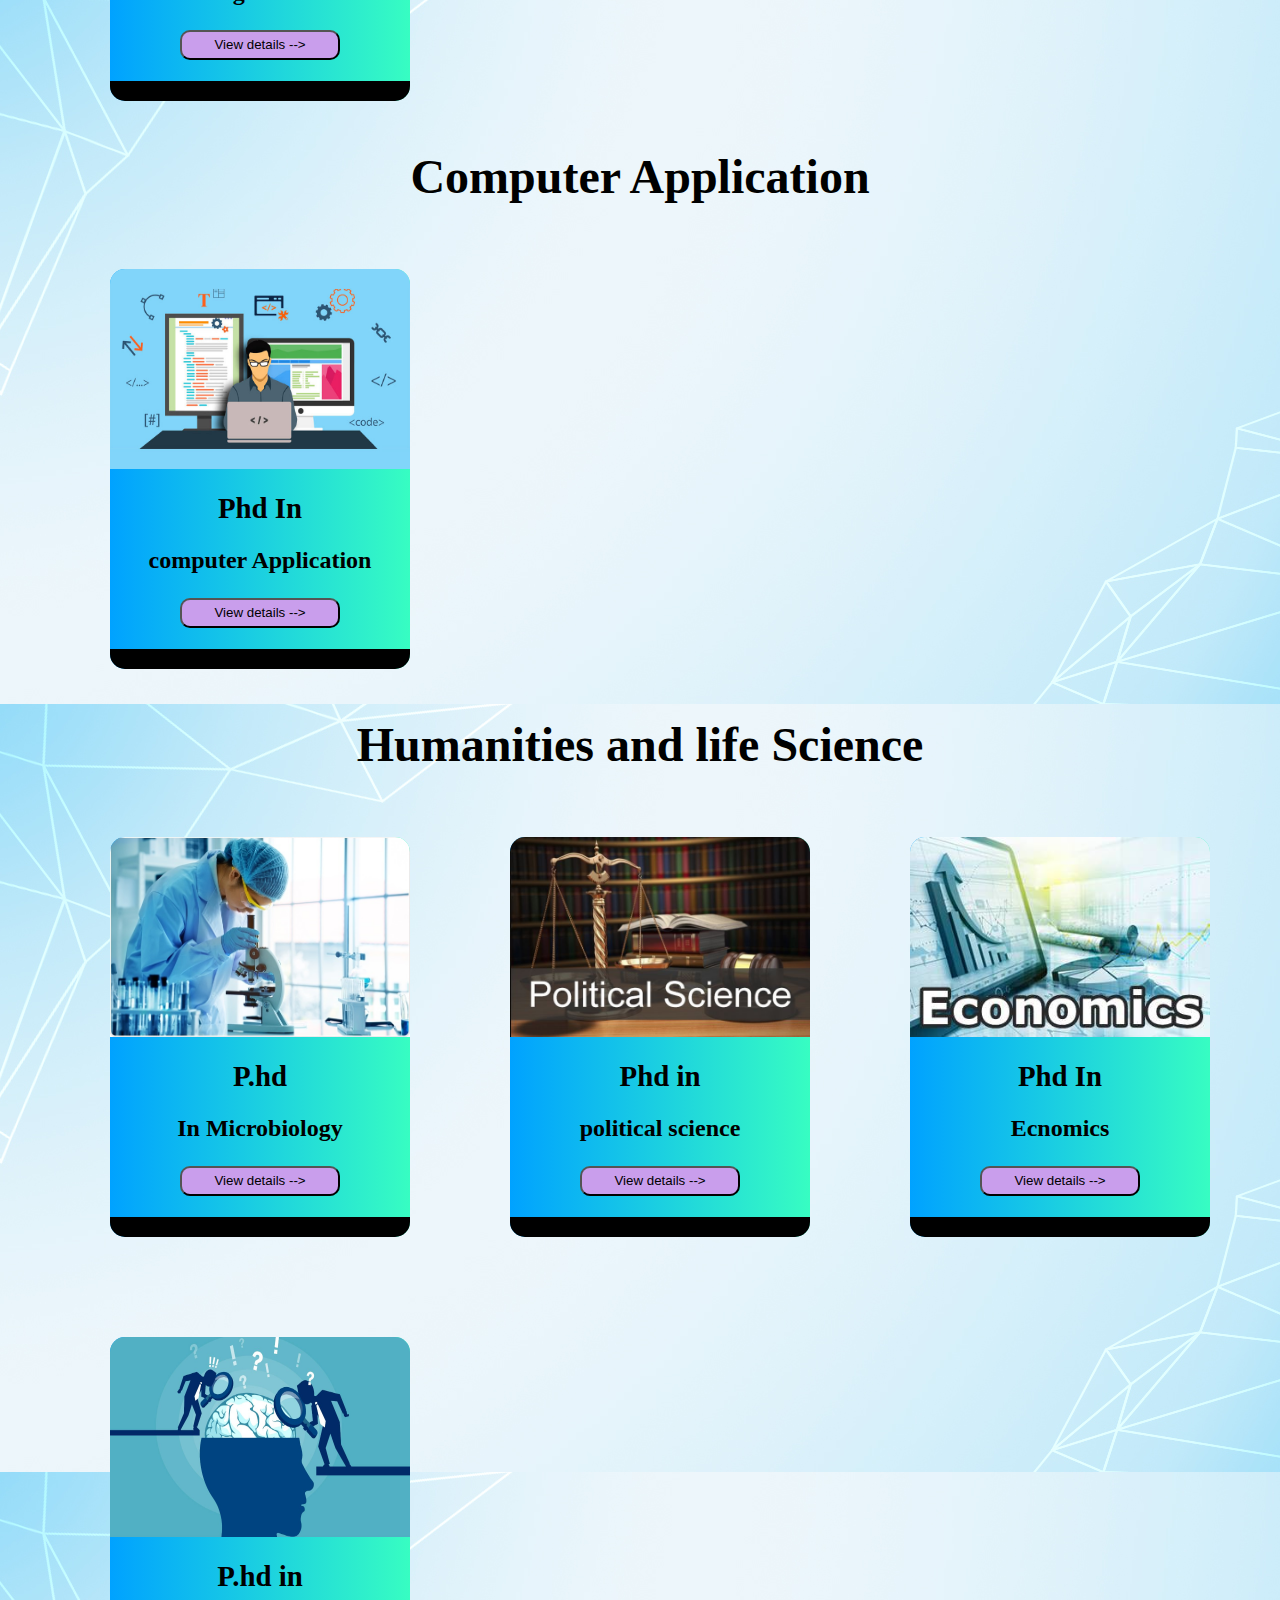
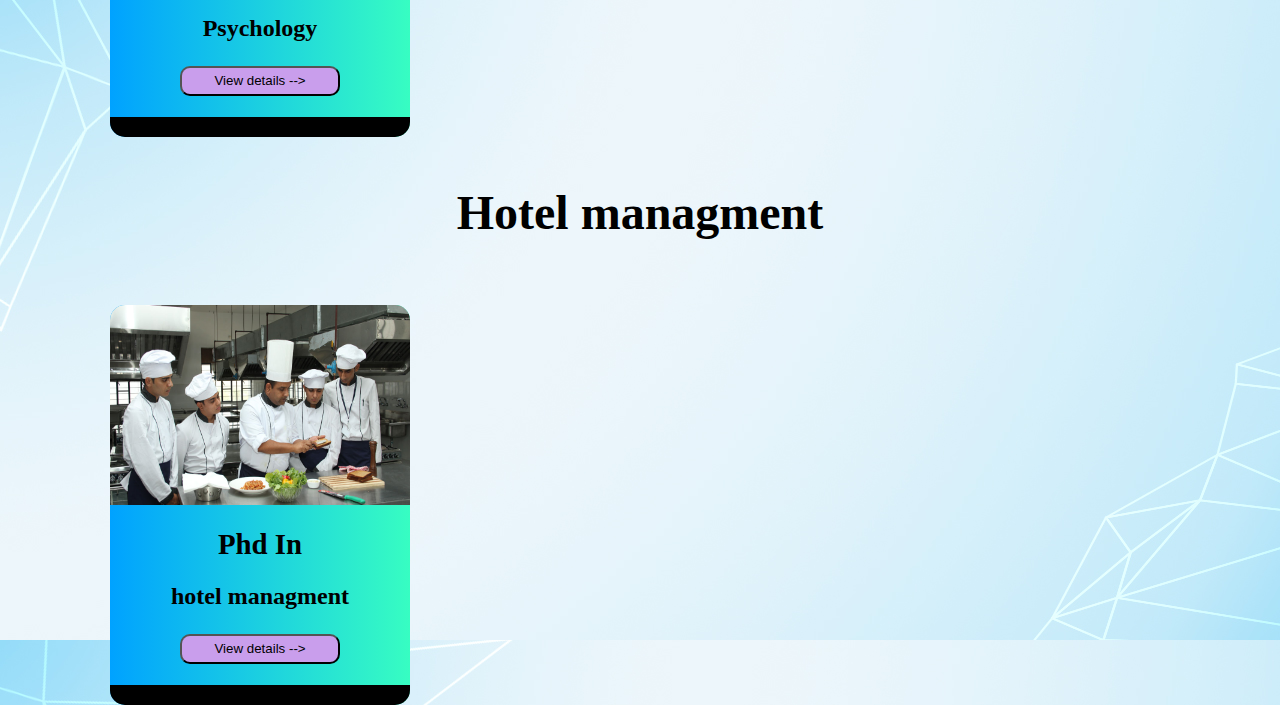
<file: courses/doctorate.html>
<!DOCTYPE html>
<html lang="en">

<head>
    <meta charset="UTF-8">
    <meta http-equiv="X-UA-Compatible" content="IE=edge">
    <meta name="viewport" content="width=device-width, initial-scale=1.0">
    <title>Doctroral Programmes</title>
    <style>
        .header {
            background-image: linear-gradient(to right, rgb(55, 253, 194), rgb(0, 162, 255));
            height: 65px;

        }

        .header h1 {
            margin-top: 0px;
        }

        .engg {
            margin: auto;
            height: 120px;
            width: 100%;
            text-align: center;

        }

        .engg>p {
            font-weight: bolder;
            font-size: 3rem;
            color: black;


        }

        body {
            padding: 0px;
            margin: 0px;

            background-image: url(back.png);
            object-fit: cover;
        }

        .out {
            display: flex;
            flex-direction: row;
            flex-wrap: wrap;
            gap: 100px;
            margin: auto;
            /* border:1px solid black; */
            padding-left: 110px;
        }

        .card {

            height: 400px;
            width: 300px;
            background-image: linear-gradient(to left, rgb(55, 253, 194), rgb(0, 162, 255));
            border-radius: 15px;
            transition: 0.8s;
        }

        .card:hover {
            transform: scale(1.1);
        }

        .card_img {
            width: 100%;
            height: 200px;
        }

        .card_img img {
            width: 100%;
            height: 100%;
            border-top-left-radius: 15px;
            border-top-right-radius: 15px;

        }

        .card_text {
            /* border:1px solid black; */
            margin: auto;
        }

        .card_text {
            text-align: center;
        }

        .bt {
            font-size: 1.8rem;
            font-weight: 900;
            line-height: 20px;
        }

        .bt2 {

            font-size: 1.5rem;
            font-weight: 900;

        }

        .btn {
            /* border:1px solid black; */
            width: 160px;
            margin: auto;
        }

        button {
            outline: none;
            background-color: rgb(201, 158, 236);
            width: 100%;
            height: 30px;
            border-radius: 10px;
        }

        .foot {
            width: 100%;
            height: 20px;
            background-color: black;
            margin-top: 21px;
            border-bottom-right-radius: 15px;
            border-bottom-left-radius: 15px;

        }
    </style>
</head>

<body>

    <div class="header">
        <h1>Doctroral Programmes</h1>
    </div>

    <div class="engg">
        <p>Engineering</p>

    </div>


    <div class="out">
        <div class="card">
            <div class="card_img">
                <img src="./images/mtechcse.jpg" alt="">
            </div>
            <div class="card_text">
                <p class="bt">P.hd </p>
                <p class="bt2">In Computer Science</p>
            </div>
            <div class="btn">
                <a href="pdf/phd Cse.pdf"><button>View details --></button></a>

            </div>

            <div class="foot">

            </div>
        </div>

        <div class="card">
            <div class="card_img">
                <img src="./images/mtechSE.jpg" alt="">
            </div>
            <div class="card_text">
                <p class="bt">P.hd</p>

                <p class="bt2">In Civil Engineering</p>
            </div>
            <div class="btn">
                <a href="pdf/phd Cse.pdf"><button>View details --></button></a>
            </div>

            <div class="foot">

            </div>
        </div>

        <div class="card">
            <div class="card_img">
                <img src="./images/mtechRob.webp" alt="">
            </div>
            <div class="card_text">
                <p class="bt">Phd</p>
                <p class="bt2">In Mechanical Engineering</p>
            </div>
            <div class="btn">
                <a href="pdf/phd Cse.pdf"><button>View details --></button></a>
            </div>

            <div class="foot">

            </div>
        </div>

        <div class="card">
            <div class="card_img">
                <img src="./images/mtechvlsi.jpg" alt="">
            </div>
            <div class="card_text">
                <p class="bt">Phd in </p>
                <p class="bt2">Electronics and communication</p>
            </div>
            <div class="btn">
                <a href="pdf/phd Cse.pdf"><button>View details --></button></a>
            </div>

            <div class="foot">

            </div>
        </div>

    </div>



    <div class="engg">
        <p>Managment </p>

    </div>
    <div class="out">
        <div class="card">
            <div class="card_img">
                <img src="./images/mba.jpg" alt="">
            </div>
            <div class="card_text">
                <p class="bt">PHd </p>
                <p class="bt2">in Managment studies</p>
            </div>
            <div class="btn">
                <a href="PDF/mba.pdf"><button>View details --></button></a>

            </div>

            <div class="foot">

            </div>
        </div>

    </div>











        <div class="engg">
            <p>Computer Application</p>

        </div>
        <div class="out">
            <div class="card">
                <div class="card_img">
                    <img src="./images/mca.jpg" alt="">
                </div>
                <div class="card_text">
                    <p class="bt">Phd In </p>
                    <p class="bt2">computer Application</p>
                </div>
                <div class="btn">
                    <a href="pdf/mca-fee-structure.pdf"><button>View details --></button></a>

                </div>

                <div class="foot">

                </div>
            </div>
        </div>






        <div class="engg">
            <p>Humanities and life Science</p>

        </div>
    <div class="out">
        <div class="card">
            <div class="card_img">
                <img src="./images/microbiology.jfif" alt="">
            </div>
            <div class="card_text">
                <p class="bt">P.hd</p>
                <p class="bt2">In Microbiology</p>
            </div>
            <div class="btn">
                <a href="pdf/phd Cse.pdf"><button>View details --></button></a>
            </div>

            <div class="foot">

            </div>
        </div>

        <div class="card">
            <div class="card_img">
                <img src="./images/phd pol.jpg" alt="">
            </div>
            <div class="card_text">
                <p class="bt">Phd in</p>
                <p class="bt2">political science</p>
            </div>
            <div class="btn">
                <a href="pdf/phd Cse.pdf"><button>View details --></button></a>
            </div>

            <div class="foot">

            </div>
        </div>

        <div class="card">
            <div class="card_img">
                <img src="./images/ecnomics.jpeg" alt="">
            </div>
            <div class="card_text">
                <p class="bt">Phd In</p>
                <p class="bt2">Ecnomics</p>
            </div>
            <div class="btn">
                <a href="pdf/phd Cse.pdf"><button>View details --></button></a>
            </div>

            <div class="foot">

            </div>
        </div>


        <div class="card">
            <div class="card_img">
                <img src="./images/psycho.jpg" alt="">
            </div>
            <div class="card_text">
                <p class="bt">P.hd in </p>
                <p class="bt2">Psychology</p>
            </div>
            <div class="btn">
                <a href="pdf/phd Cse.pdf"><button>View details --></button></a>

            </div>

            <div class="foot">

            </div>
        </div>

    </div>



    <div class="engg">
        <p>Hotel managment</p>

    </div>


    <div class="out">
        <div class="card">
            <div class="card_img">
                <img src="./images/bhm.jpg" alt="">
            </div>
            <div class="card_text">
                <p class="bt">Phd In </p>
                <p class="bt2">hotel managment</p>
            </div>
            <div class="btn">
                <a href="pdf/phd Cse.pdf"><button>View details --></button></a>

            </div>

            <div class="foot">

            </div>
        </div>
    </div>

</body>

</html>
</file>
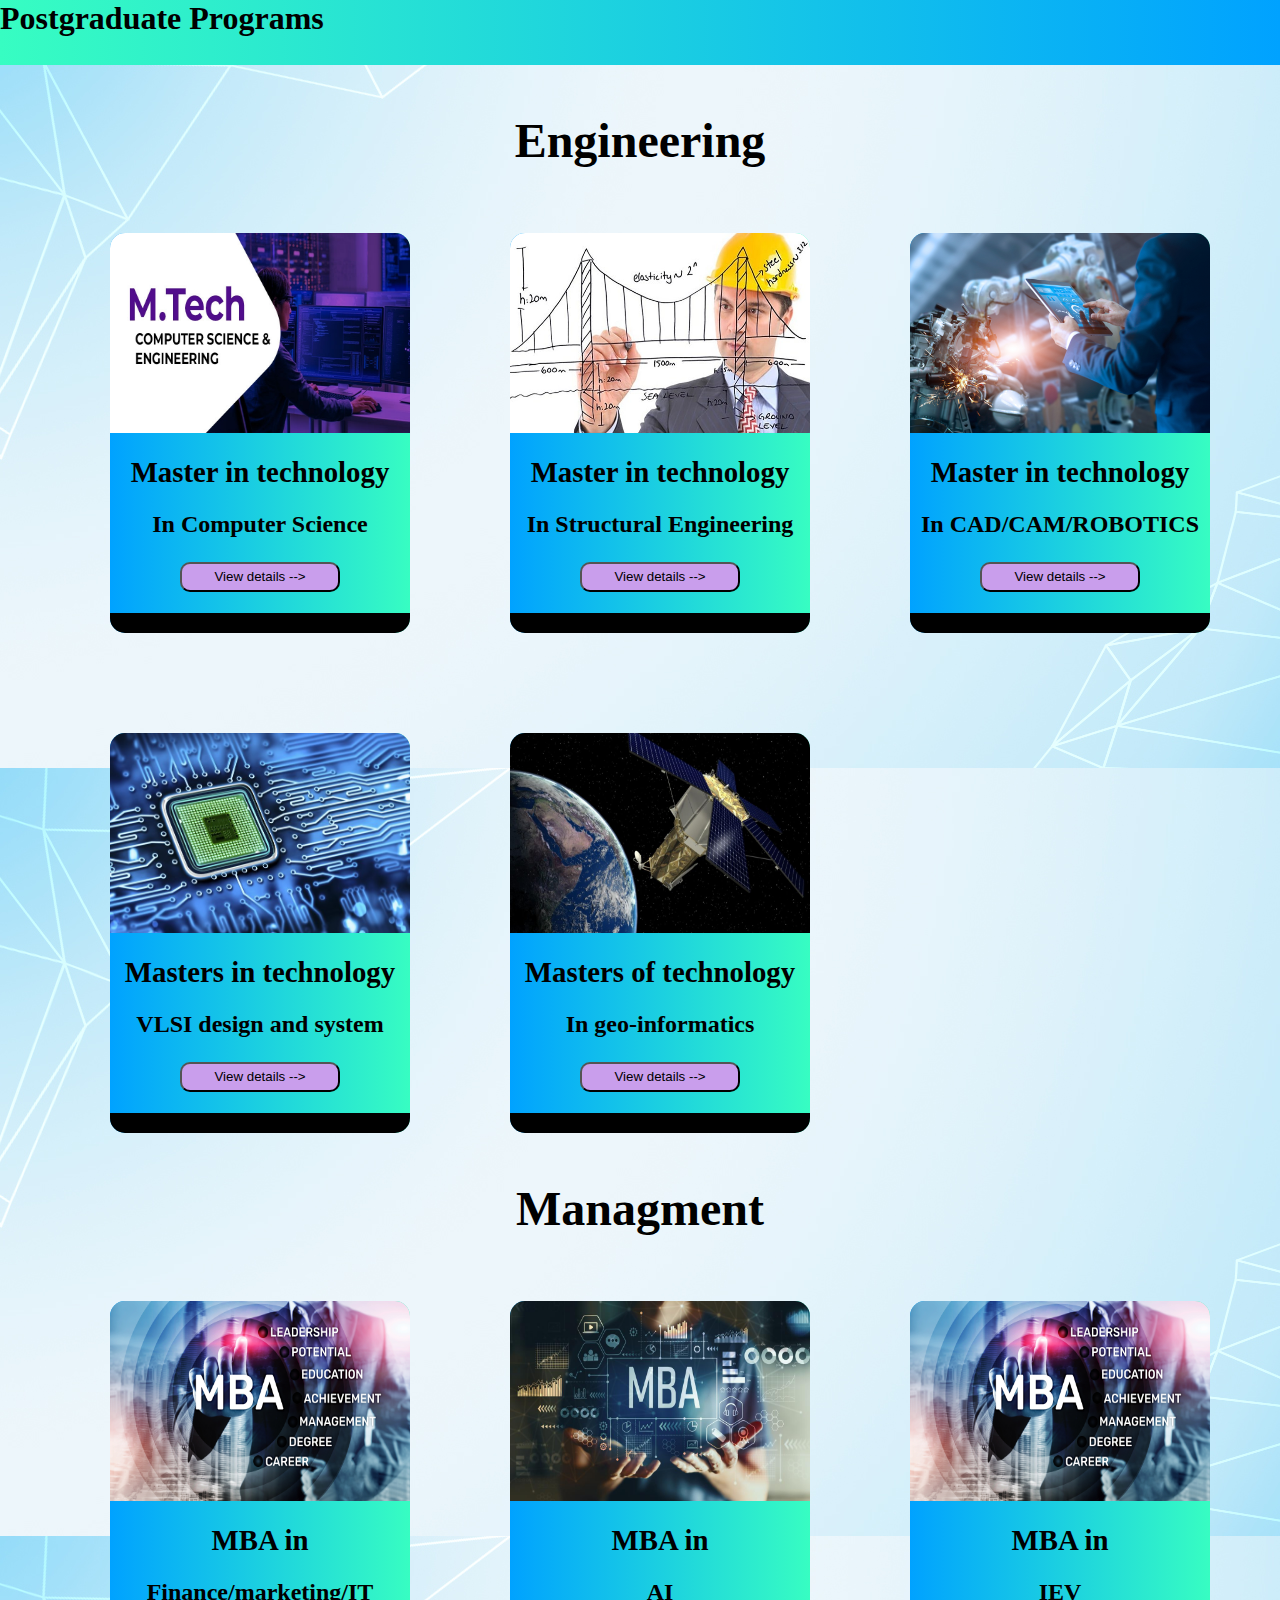
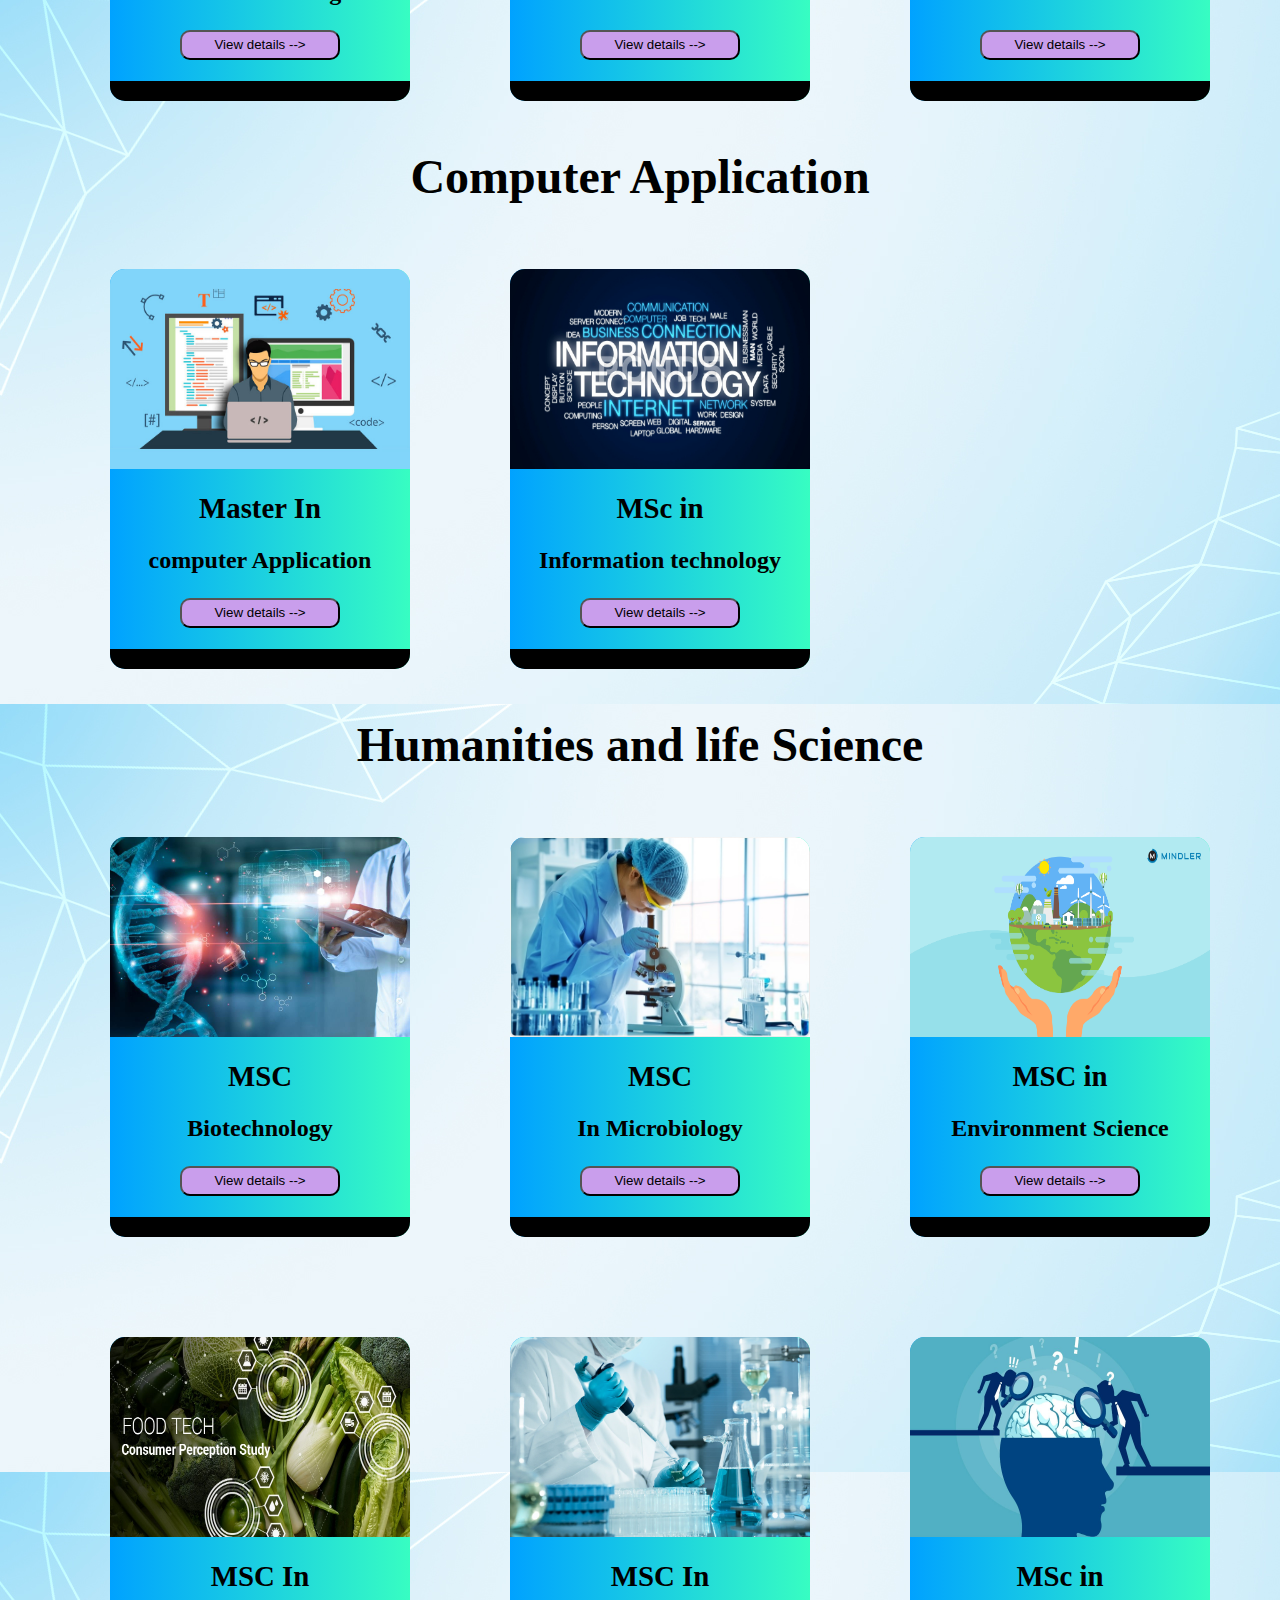
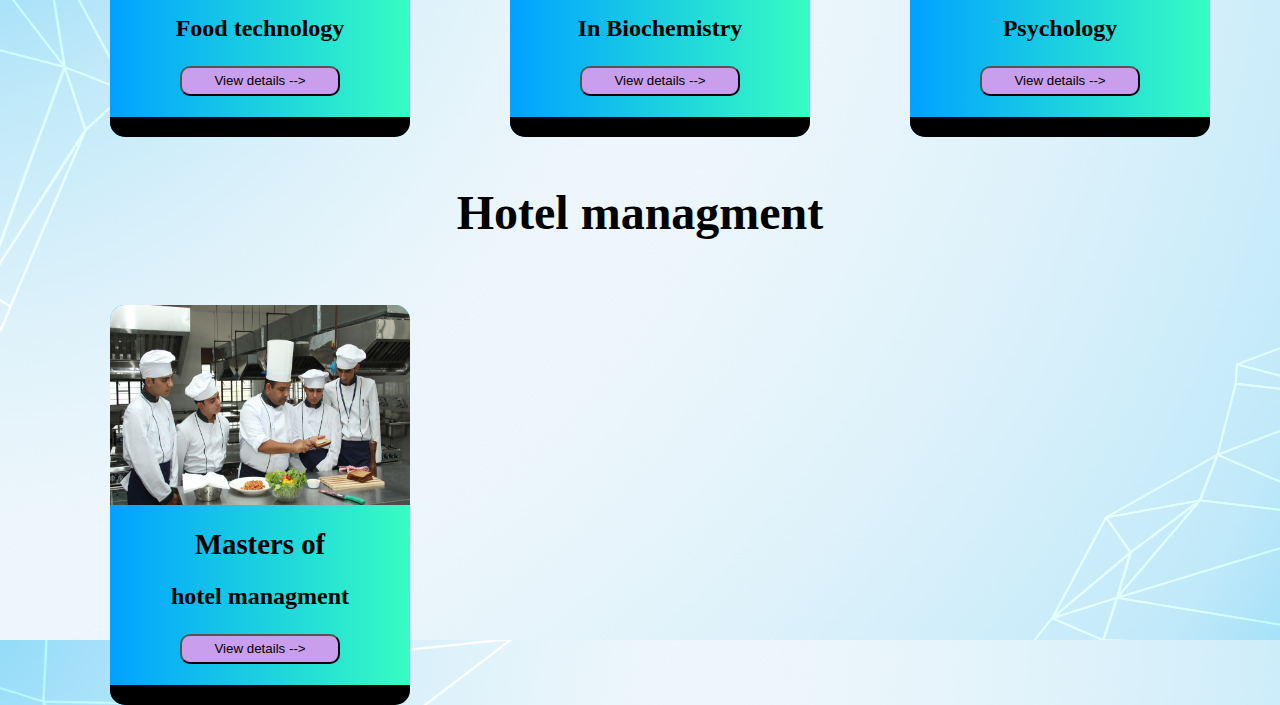
<file: courses/pg.html>
<!DOCTYPE html>
<html lang="en">

<head>
    <meta charset="UTF-8">
    <meta http-equiv="X-UA-Compatible" content="IE=edge">
    <meta name="viewport" content="width=device-width, initial-scale=1.0">
    <title>Postgraduate</title>
    <style>
        .header {
            background-image: linear-gradient(to right, rgb(55, 253, 194), rgb(0, 162, 255));
            height: 65px;

        }

        .header h1 {
            margin-top: 0px;
        }

        .engg {
            margin: auto;
            height: 120px;
            width: 100%;
            text-align: center;

        }

        .engg>p {
            font-weight: bolder;
            font-size: 3rem;
            color: black;


        }

        body {
            padding: 0px;
            margin: 0px;

            background-image: url(back.png);
            object-fit: cover;
        }

        .out {
            display: flex;
            flex-direction: row;
            flex-wrap: wrap;
            gap: 100px;
            margin: auto;
            /* border:1px solid black; */
            padding-left: 110px;
        }

        .card {

            height: 400px;
            width: 300px;
            background-image: linear-gradient(to left, rgb(55, 253, 194), rgb(0, 162, 255));
            border-radius: 15px;
            transition: 0.8s;
        }

        .card:hover {
            transform: scale(1.1);
        }

        .card_img {
            width: 100%;
            height: 200px;
        }

        .card_img img {
            width: 100%;
            height: 100%;
            border-top-left-radius: 15px;
            border-top-right-radius: 15px;

        }

        .card_text {
            /* border:1px solid black; */
            margin: auto;
        }

        .card_text {
            text-align: center;
        }

        .bt {
            font-size: 1.8rem;
            font-weight: 900;
            line-height: 20px;
        }

        .bt2 {

            font-size: 1.5rem;
            font-weight: 900;

        }

        .btn {
            /* border:1px solid black; */
            width: 160px;
            margin: auto;
        }

        button {
            outline: none;
            background-color: rgb(201, 158, 236);
            width: 100%;
            height: 30px;
            border-radius: 10px;
        }

        .foot {
            width: 100%;
            height: 20px;
            background-color: black;
            margin-top: 21px;
            border-bottom-right-radius: 15px;
            border-bottom-left-radius: 15px;

        }
    </style>
</head>

<body>

    <div class="header">
        <h1>Postgraduate Programs</h1>
    </div>

    <div class="engg">
        <p>Engineering</p>

    </div>


    <div class="out">
        <div class="card">
            <div class="card_img">
                <img src="./images/mtechcse.jpg" alt="">
            </div>
            <div class="card_text">
                <p class="bt">Master in technology</p>
                <p class="bt2">In Computer Science</p>
            </div>
            <div class="btn">
                <a href="pdf/mtech.pdf"><button>View details --></button></a>

            </div>

            <div class="foot">

            </div>
        </div>

        <div class="card">
            <div class="card_img">
                <img src="./images/mtechSE.jpg" alt="">
            </div>
            <div class="card_text">
                <p class="bt">Master in technology</p>
                <p class="bt2">In Structural Engineering</p>
            </div>
            <div class="btn">
                <a href="pdf/mtech.pdf"><button>View details --></button></a>
            </div>

            <div class="foot">

            </div>
        </div>

        <div class="card">
            <div class="card_img">
                <img src="./images/mtechRob.webp" alt="">
            </div>
            <div class="card_text">
                <p class="bt">Master in technology</p>
                <p class="bt2">In CAD/CAM/ROBOTICS</p>
            </div>
            <div class="btn">
                <a href="pdf/mtech.pdf"><button>View details --></button></a>
            </div>

            <div class="foot">

            </div>
        </div>

        <div class="card">
            <div class="card_img">
                <img src="./images/mtechvlsi.jpg" alt="">
            </div>
            <div class="card_text">
                <p class="bt">Masters in technology</p>
                <p class="bt2">VLSI design and system</p>
            </div>
            <div class="btn">
                <a href="pdf/mtech.pdf"><button>View details --></button></a>
            </div>

            <div class="foot">

            </div>
        </div>

        <div class="card">
            <div class="card_img">
                <img src="./images/mtechGI.jpg" alt="">
            </div>
            <div class="card_text">
                <p class="bt">Masters of technology</p>
                <p class="bt2">In geo-informatics</p>
            </div>
            <div class="btn">
                <a href="pdf/mtech.pdf"><button>View details --></button></a>
            </div>

            <div class="foot">

            </div>
        </div>
    </div>




        <div class="engg">
            <p>Managment </p>
        </div>
        <div class="out">
            <div class="card">
                <div class="card_img">
                    <img src="./images/mba.jpg" alt="">
                </div>
                <div class="card_text">
                    <p class="bt">MBA in </p>
                    <p class="bt2">Finance/marketing/IT</p>
                </div>
                <div class="btn">
                    <a href="PDF/mba.pdf"><button>View details --></button></a>

                </div>

                <div class="foot">

                </div>
            </div>

            <div class="card">
                <div class="card_img">
                    <img src="./images/mba AI.jpg" alt="">
                </div>
                <div class="card_text">
                    <p class="bt">MBA in </p>
                    <p class="bt2">AI

                    </p>
                </div>
                <div class="btn">
                    <a href="pdf/MBA_AI.pdf"><button>View details --></button></a>

                </div>

                <div class="foot">

                </div>
            </div>

            <div class="card">
                <div class="card_img">
                    <img src="./images/mba.jpg" alt="">
                </div>
                <div class="card_text">
                    <p class="bt">MBA in</p>
                    <p class="bt2">IEV</p>
                </div>
                <div class="btn">
                    <a href="pdf/mba.pdf"><button>View details --></button></a>

                </div>

                <div class="foot">

                </div>
            </div>
        </div>









        <div class="engg">
            <p>Computer Application</p>

        </div>
        <div class="out">
            <div class="card">
                <div class="card_img">
                    <img src="./images/mca.jpg" alt="">
                </div>
                <div class="card_text">
                    <p class="bt">Master In </p>
                    <p class="bt2">computer Application</p>
                </div>
                <div class="btn">
                    <a href="pdf/mca-fee-structure.pdf"><button>View details --></button></a>

                </div>

                <div class="foot">

                </div>
            </div>

            <div class="card">
                <div class="card_img">
                    <img src="./images/mscit.jpg" alt="">
                </div>
                <div class="card_text">
                    <p class="bt">MSc in </p>
                    <p class="bt2">Information technology</p>
                </div>
                <div class="btn">
                    <a href="pdf/msc-it-fee-structure.pdf"><button>View details --></button></a>

                </div>

                <div class="foot">

                </div>
            </div>


        </div>






        <div class="engg">
            <p>Humanities and life Science</p>

        </div>
         <div class="out">
            <div class="card">
                <div class="card_img">
                    <img src="./images/Bio.jpg" alt="">
                </div>
                <div class="card_text">
                    <p class="bt">MSC </p>
                    <p class="bt2">Biotechnology</p>
                </div>
                <div class="btn">
                    <a href="pdf/msc-biotechnology-fee-structure.pdf"><button>View details --></button></a>

                </div>

                <div class="foot">

                </div>
            </div>

            <div class="card">
                <div class="card_img">
                    <img src="./images/microbiology.jfif" alt="">
                </div>
                <div class="card_text">
                    <p class="bt">MSC</p>
                    <p class="bt2">In Microbiology</p>
                </div>
                <div class="btn">
                    <a href="pdf/msc-biotechnology-fee-structure.pdf"><button>View details --></button></a>
                </div>

                <div class="foot">

                </div>
            </div>

            <div class="card">
                <div class="card_img">
                    <img src="./images/evs.png" alt="">
                </div>
                <div class="card_text">
                    <p class="bt">MSC in</p>
                    <p class="bt2">Environment Science</p>
                </div>
                <div class="btn">
                    <a href="pdf/msc-biotechnology-fee-structure.pdf"><button>View details --></button></a>
                </div>

                <div class="foot">

                </div>
            </div>

            <div class="card">
                <div class="card_img">
                    <img src="./images/food.jpg" alt="">
                </div>
                <div class="card_text">
                    <p class="bt">MSC In</p>
                    <p class="bt2">Food technology</p>
                </div>
                <div class="btn">
                    <a href="pdf/msc-biotechnology-fee-structure.pdf"><button>View details --></button></a>
                </div>

                <div class="foot">

                </div>
            </div>

            <div class="card">
                <div class="card_img">
                    <img src="./images/btechChE.jpg" alt="">
                </div>
                <div class="card_text">
                    <p class="bt">MSC In </p>
                    <p class="bt2">In Biochemistry</p>
                </div>
                <div class="btn">
                    <a href="pdf/msc-biotechnology-fee-structure.pdf"><button>View details --></button></a>
                </div>

                <div class="foot">

                </div>
            </div>

            <div class="card">
                <div class="card_img">
                    <img src="./images/psycho.jpg" alt="">
                </div>
                <div class="card_text">
                    <p class="bt">MSc in </p>
                    <p class="bt2">Psychology</p>
                </div>
                <div class="btn">
                    <a href="pdf/msc-biotechnology-fee-structure.pdf"><button>View details --></button></a>

                </div>

                <div class="foot">

                </div>
            </div>

        </div>



        <div class="engg">
            <p>Hotel managment</p>

        </div>
        <div class="out">
            <div class="card">
                <div class="card_img">
                    <img src="./images/bhm.jpg" alt="">
                </div>
                <div class="card_text">
                    <p class="bt">Masters of </p>
                    <p class="bt2">hotel managment</p>
                </div>
                <div class="btn">
                    <a href="mca-fee-structure.pdf"><button>View details --></button></a>

                </div>

                <div class="foot">

                </div>
            </div>
        </div>

</body>

</html>
</file>
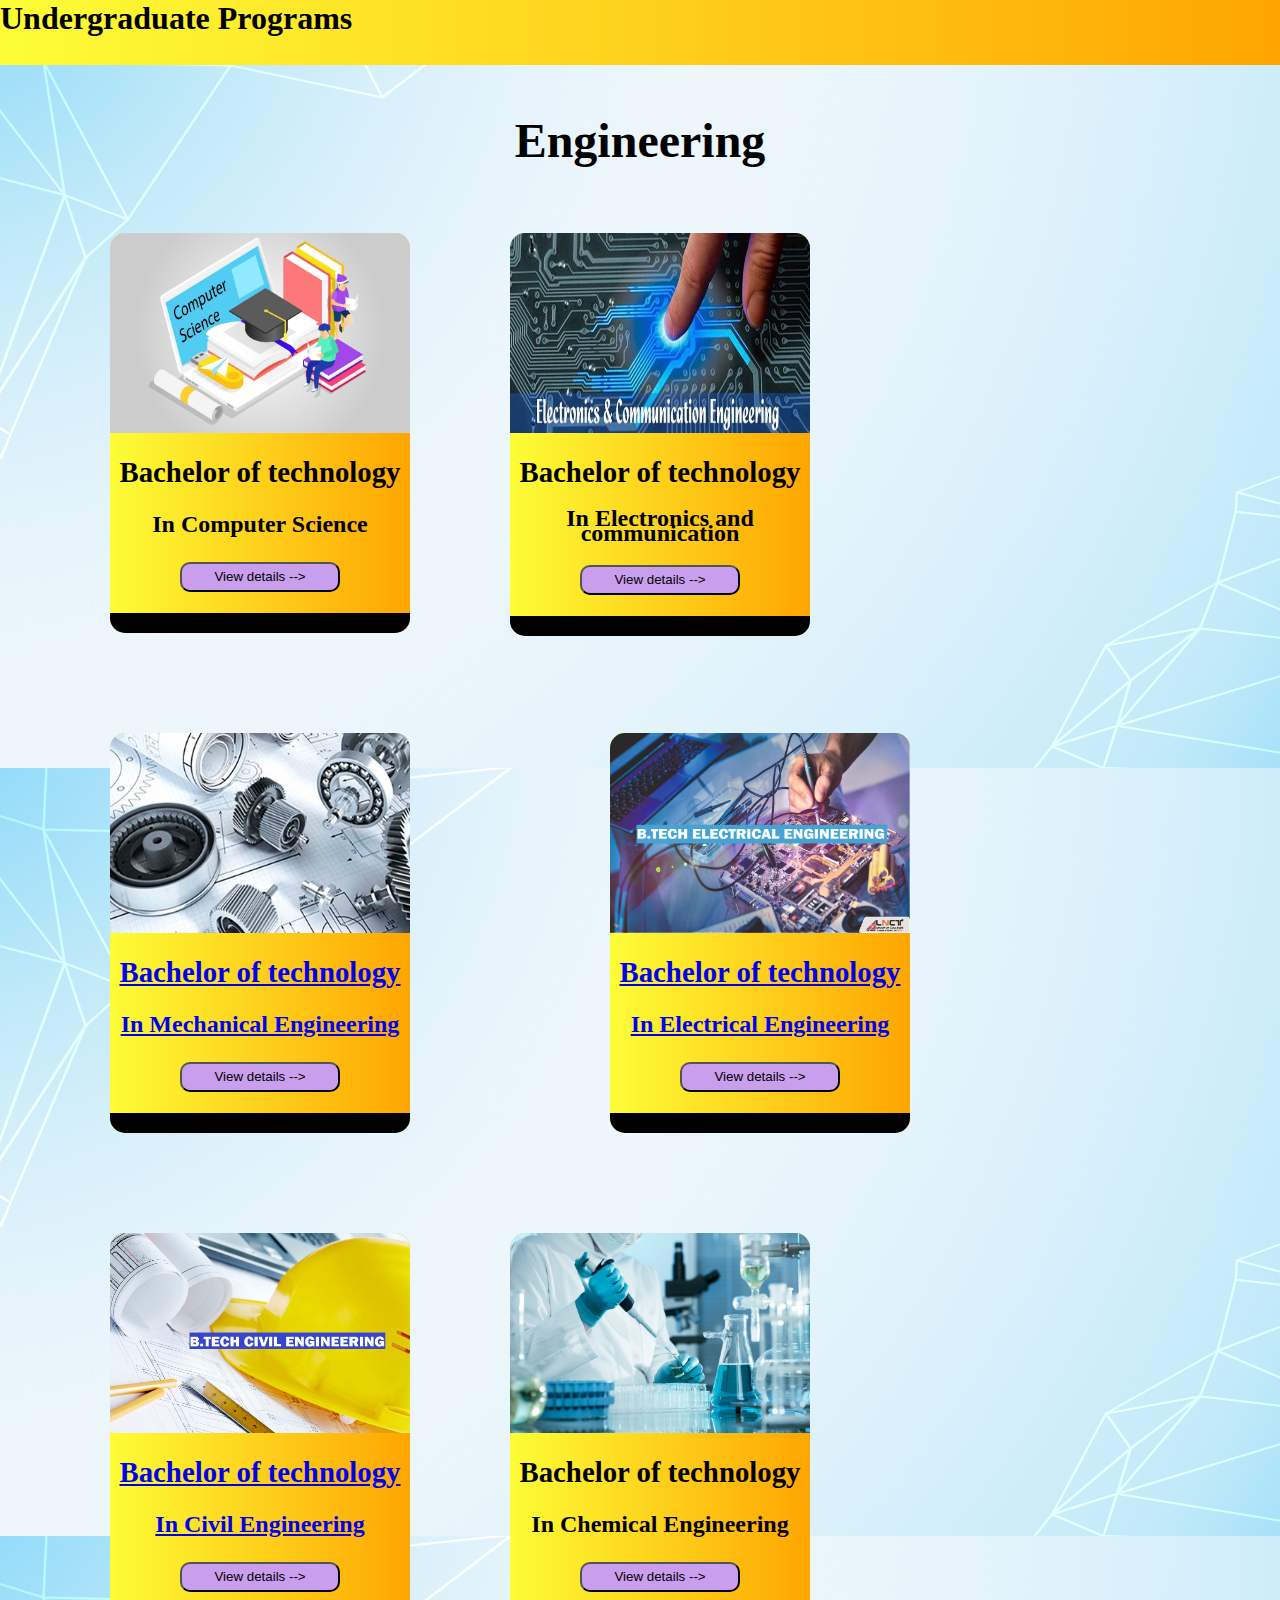
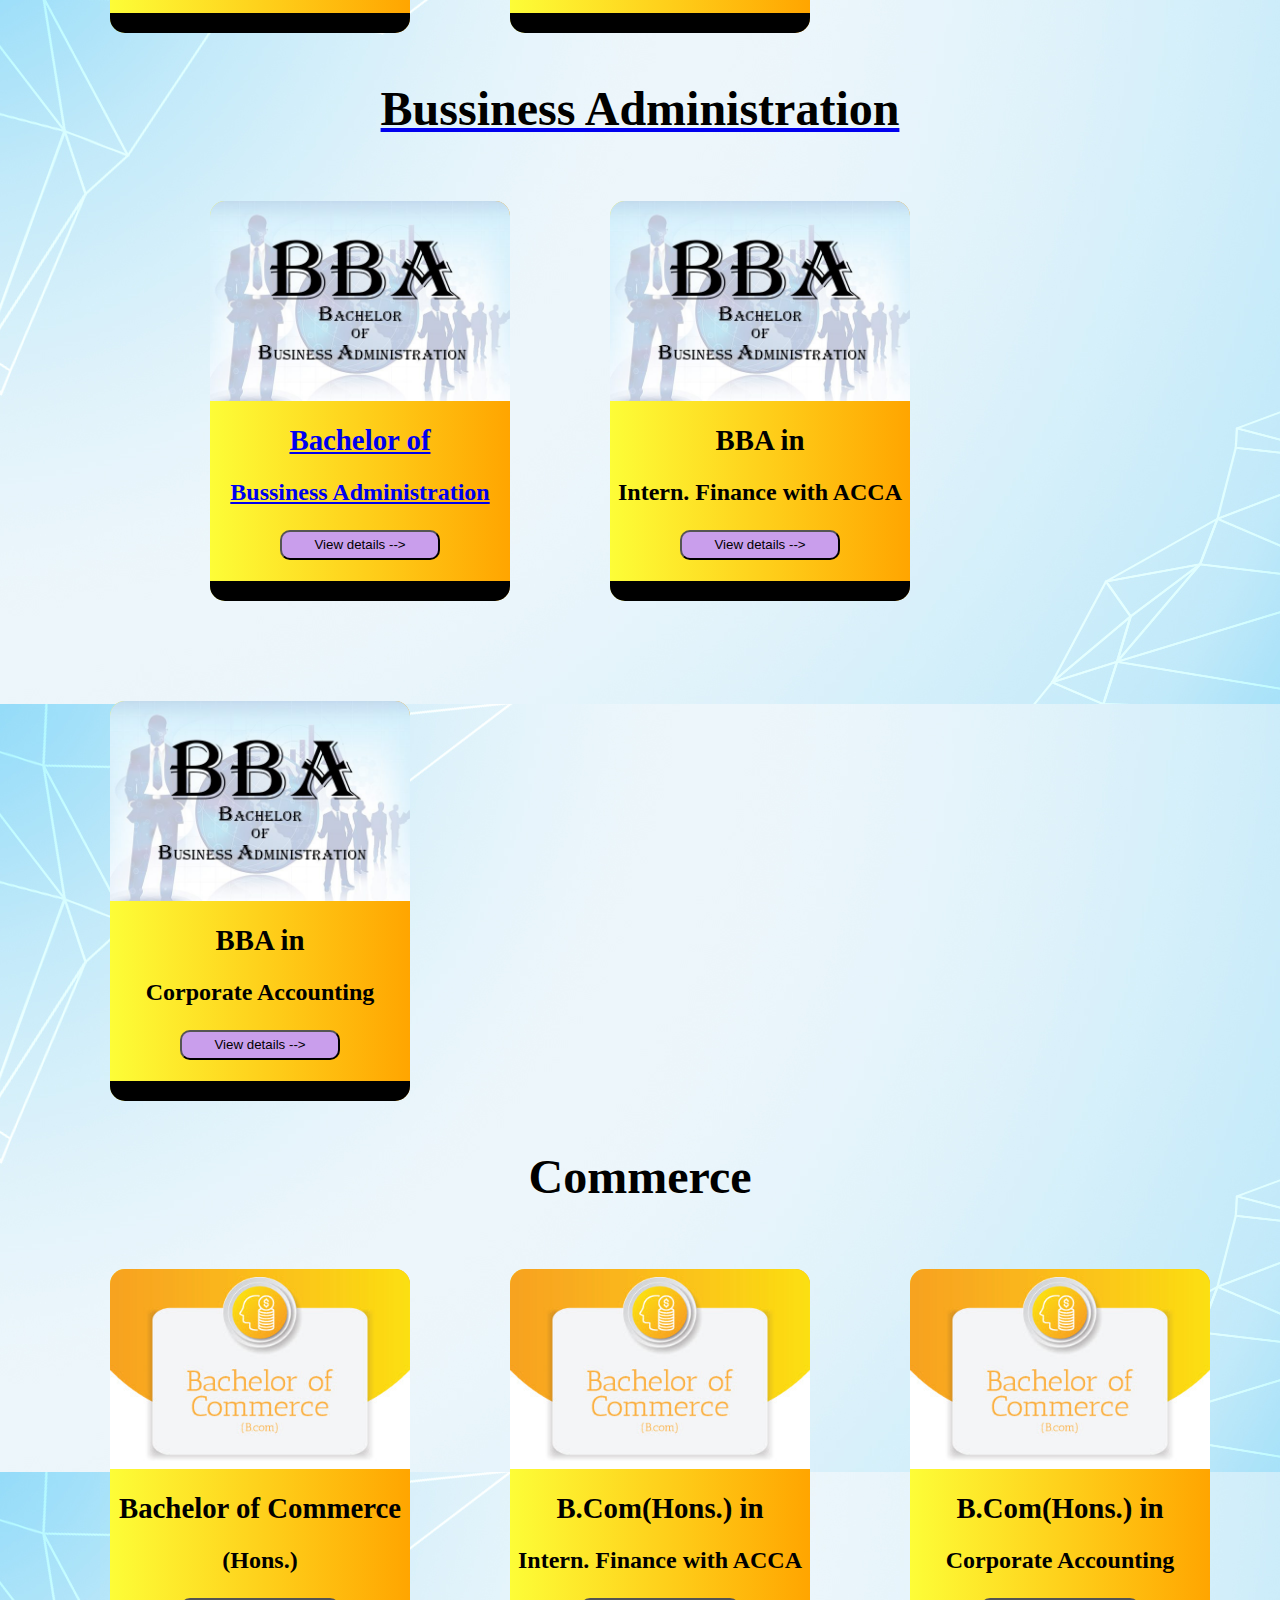
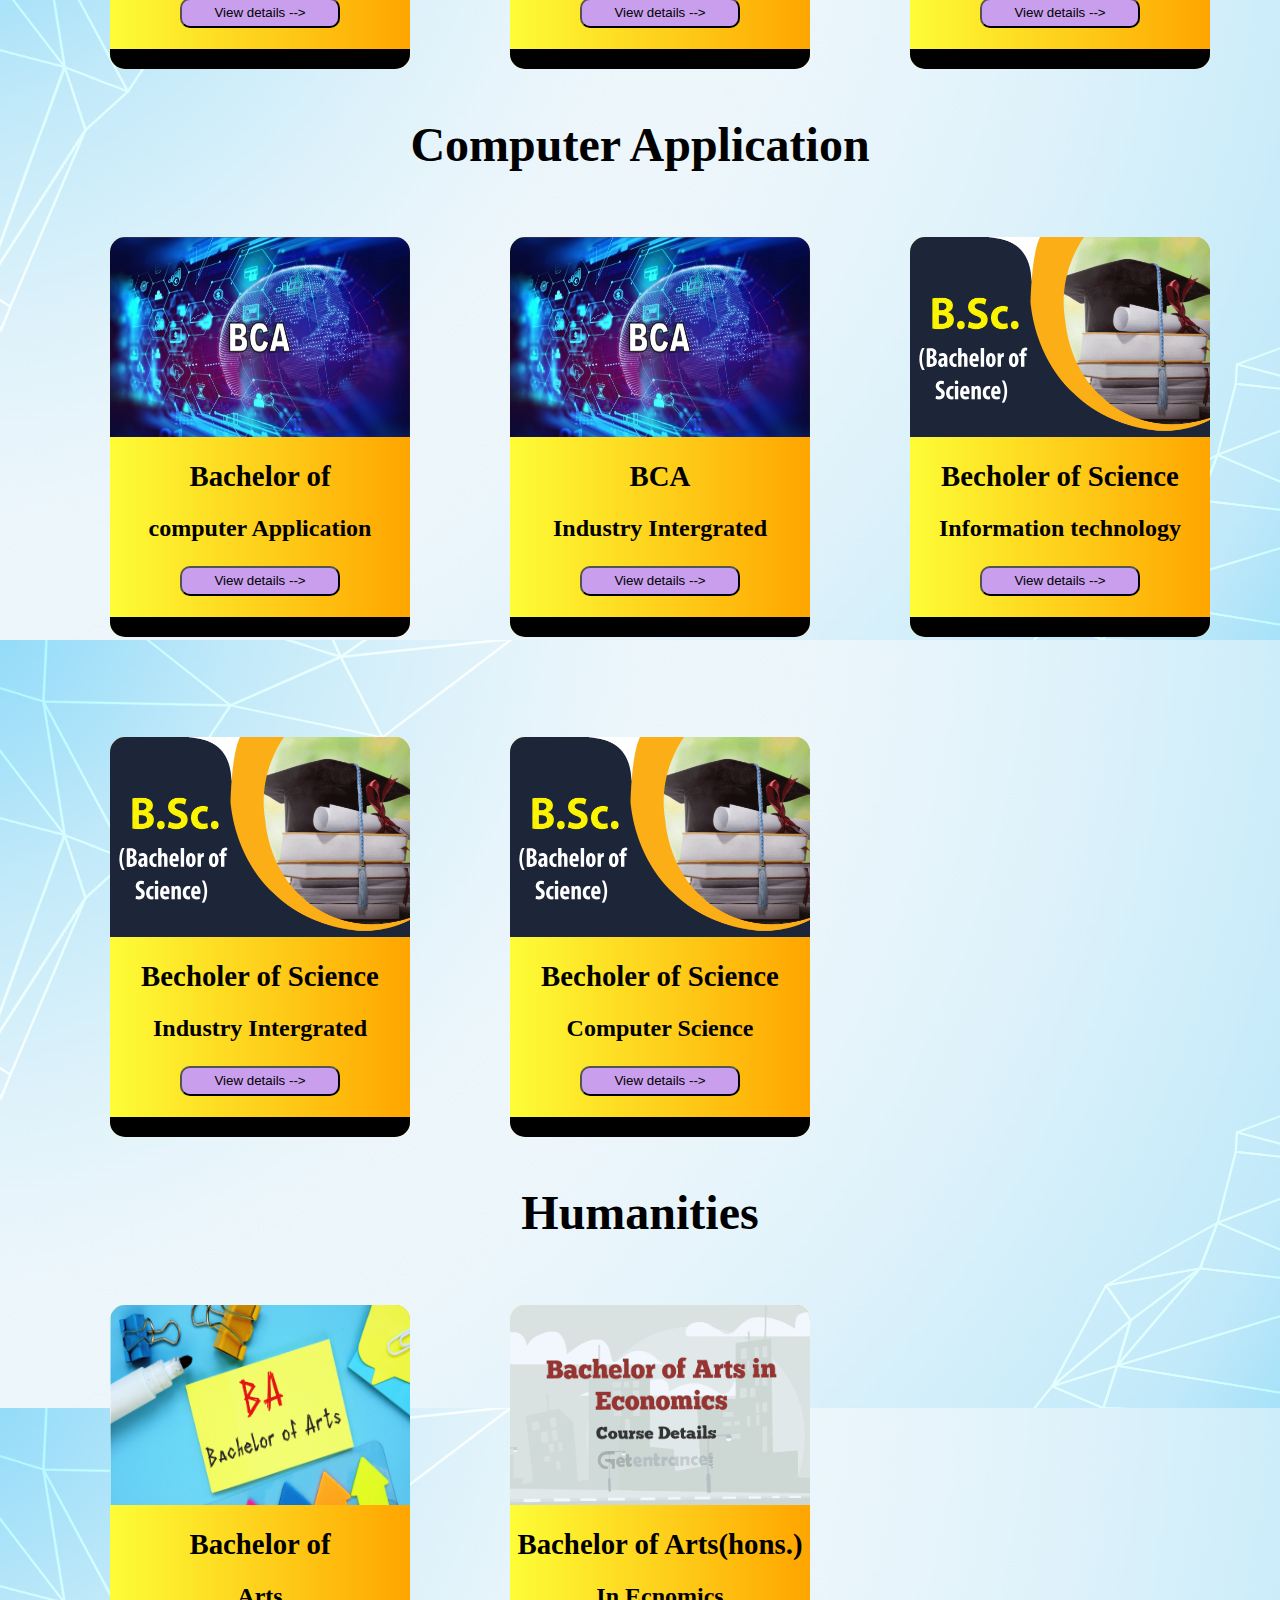
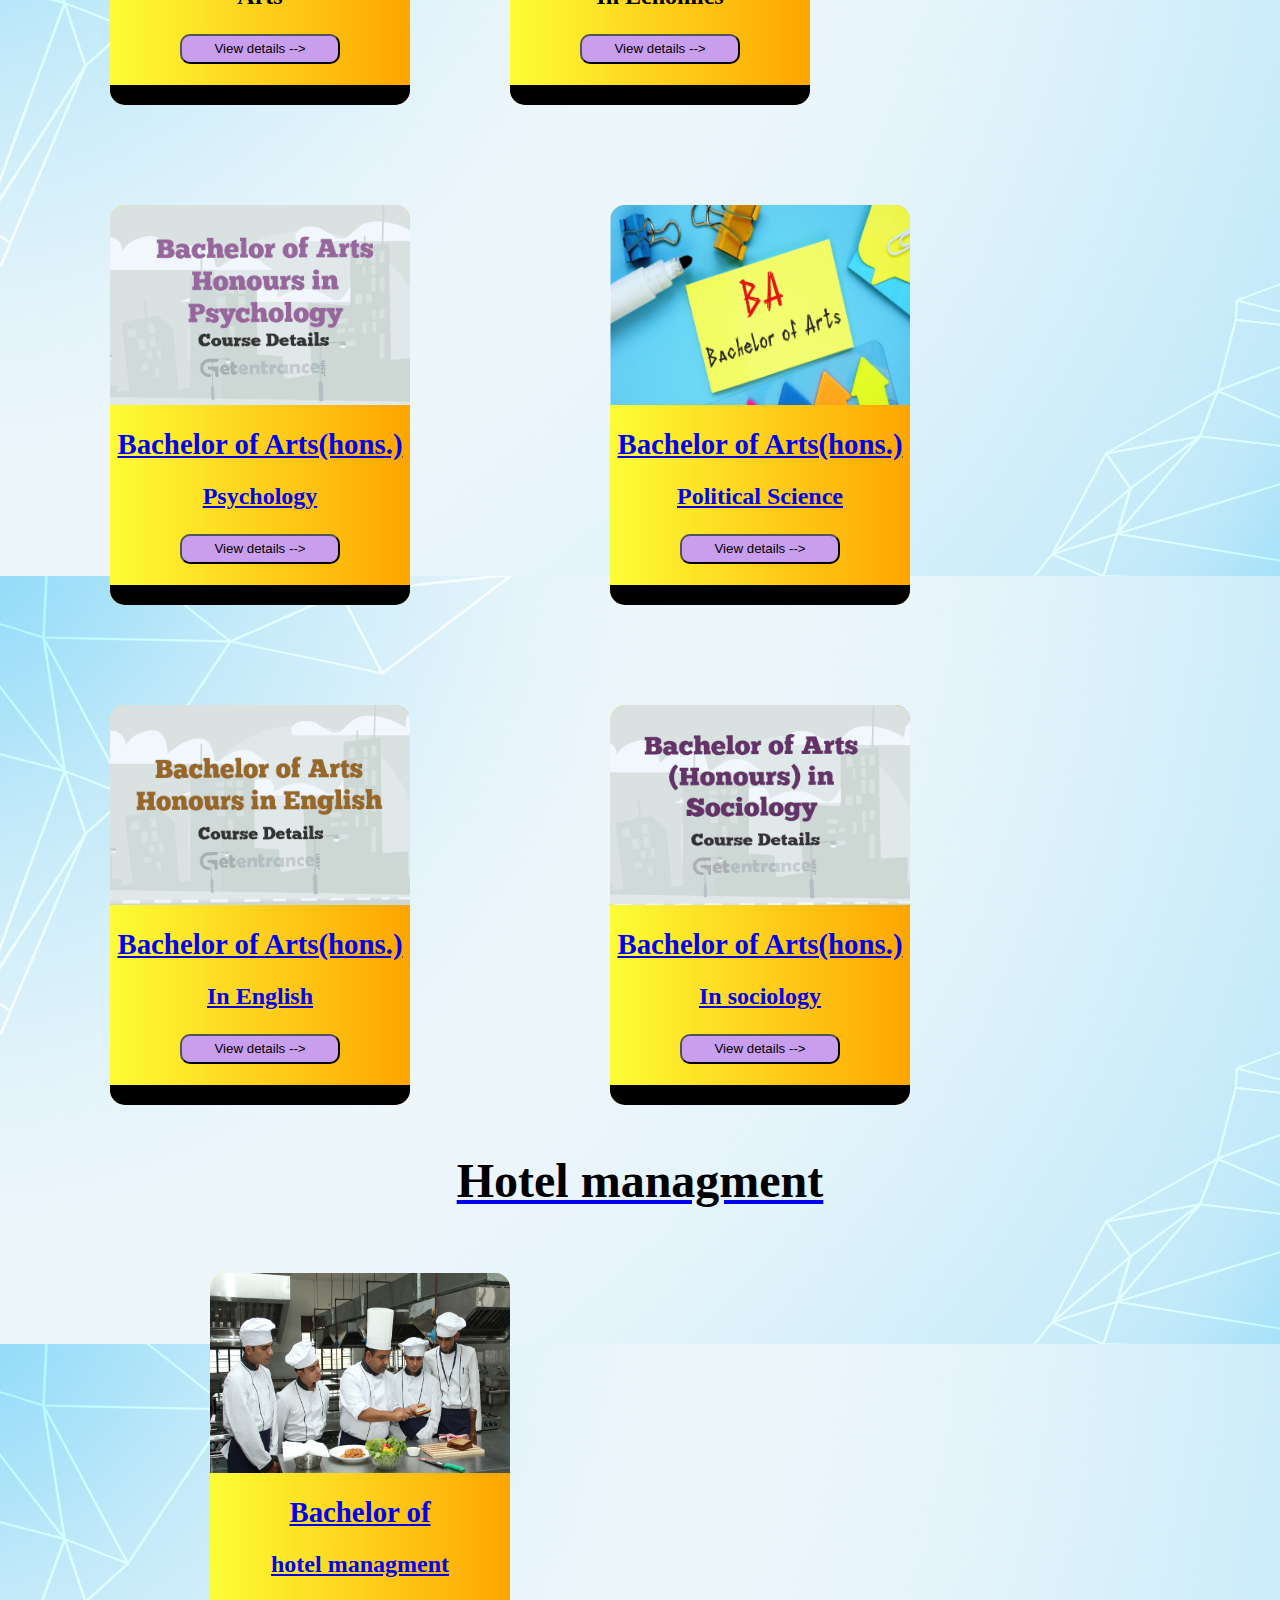
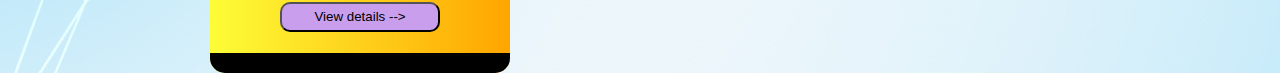
<file: courses/ug.html>
<!DOCTYPE html>
<html lang="en">
<head>
    <meta charset="UTF-8">
    <meta http-equiv="X-UA-Compatible" content="IE=edge">
    <meta name="viewport" content="width=device-width, initial-scale=1.0">
    <title>Undergraduate</title>
    <style>
       

        .header{
            background-image:linear-gradient(to right, rgb(253, 253, 55),orange);
            height: 65px;
          
        }
        .header h1{
        margin-top:0px;
        }

        .engg{
            margin: auto;
            height: 120px;
            width: 100%;
            text-align: center;
                   
        }
        .engg>p{
            font-weight: bolder;
            font-size: 3rem;
            color: black;


        }
        body{
            padding: 0px;
            margin: 0px;
            object-fit: cover;
            background-image: url(back.png);
            
        }
        .out{
            display: flex;
            flex-direction: row;
            flex-wrap: wrap;
            gap:100px;
            margin: auto;
            /* border:1px solid black; */
            padding-left: 110px;
        }
    .card{

        height: 400px;
        width: 300px;
        background-image: linear-gradient(to right, rgb(253, 253, 55),orange);
      
        border-radius: 15px;
        transition: 0.8s;
    }
    .card:hover{
        transform:scale(1.1) ;
    }
    .card_img{
width:100%;
height: 200px;
    }
    .card_img img{
width: 100%;
height: 100%;
border-top-left-radius: 15px;
border-top-right-radius:15px ;

    }

    .card_text{
        /* border:1px solid black; */
        margin: auto;
    }

    .card_text{
        text-align: center;
    }

.bt{
   font-size: 1.8rem;   
   font-weight: 900;
   line-height: 20px;
}
.bt2{

    font-size: 1.5rem;
    font-weight: 900;
   
}

    .btn{
        /* border:1px solid black; */
        width: 160px;
        margin: auto;
    }

    button{
        outline:none;
        background-color: rgb(201, 158, 236);
        width: 100%;
        height: 30px;
        border-radius: 10px;
    }
   
    .foot{
        width:100%;
        height: 20px;
        background-color: black;
        margin-top:21px ;
        border-bottom-right-radius:15px ;
        border-bottom-left-radius:15px ;

    }

    </style>
</head>
<body>
   
    <div class="header">
        <h1>Undergraduate Programs</h1>
    </div>

    <div class="engg">
         <p>Engineering</p>
    
    </div>


    <div class="out">
    <div class="card">
        <div class="card_img">
             <img src="./images/btechCse.jpg" alt="">
        </div>
        <div class="card_text">
            <p class="bt">Bachelor of technology</p>
            <p class="bt2">In Computer Science</p>
        </div>
    <div class="btn">
        <a href="pdf/mtech.pdf"><button >View details --></button></a>
        
    </div>

    <div class="foot">

    </div>
    </div>
    
    <div class="card">
        <div class="card_img">
             <img src="./images/btechEce.jpg" alt="">
        </div>
        <div class="card_text">
            <p class="bt">Bachelor of technology</p>
            <p class="bt2" style="line-height: 15px;">In Electronics and communication</p>
        </div>
    <div class="btn">
        <a href="pdf/mtech.pdf"><button>View details --></button>
    </div>

    <div class="foot">

    </div>
    </div>
    
    <div class="card">
        <div class="card_img">
             <img src="./images/btechMe.jpg" alt="">
        </div>
        <div class="card_text">
            <p class="bt">Bachelor of technology</p>
            <p class="bt2">In Mechanical Engineering</p>
        </div>
    <div class="btn">
        <a href="pdf/mtech.pdf"><button>View details --></button>
    </div>

    <div class="foot">

    </div>
    </div>
    
    <div class="card">
        <div class="card_img">
             <img src="./images/btechee.jpg" alt="">
        </div>
        <div class="card_text">
            <p class="bt">Bachelor of technology</p>
            <p class="bt2">In Electrical Engineering</p>
        </div>
    <div class="btn">
        <a href="pdf/mtech.pdf"><button>View details --></button>
    </div>

    <div class="foot">

    </div>
    </div>
    
    <div class="card">
        <div class="card_img">
             <img src="./images/btechCe.jpg" alt="">
        </div>
        <div class="card_text">
            <p class="bt">Bachelor of technology</p>
            <p class="bt2">In Civil Engineering</p>
        </div>
    <div class="btn">
        <a href="pdf/mtech.pdf"></a> <button>View details --></button>
    </div>

    <div class="foot">

    </div>
    </div>
    
    <div class="card">
        <div class="card_img">
             <img src="./images/btechChE.jpg" alt="">
        </div>
        <div class="card_text">
            <p class="bt">Bachelor of technology</p>
            <p class="bt2">In Chemical Engineering</p>
        </div>
    <div class="btn">
        <a href="pdf/mtech.pdf"><button>View details --></button>
    </div>

    <div class="foot">

    </div>
    </div>

    </div>




    <div class="engg">
         <p>Bussiness Administration</p>
    
    </div>
    <div class="out">
        <div class="card">
            <div class="card_img">
                 <img src="./images/bba.jpg.crdownload" alt="">
            </div>
            <div class="card_text">
                <p class="bt">Bachelor of </p>
                <p class="bt2">Bussiness Administration</p>
            </div>
        <div class="btn">
            <a href="pdf/mtech.pdf"><button >View details --></button></a>
            
        </div>
    
        <div class="foot">
    
        </div>
        </div>

        <div class="card">
            <div class="card_img">
                 <img src="./images/bba.jpg.crdownload" alt="">
            </div>
            <div class="card_text">
                <p class="bt">BBA in </p>
                <p class="bt2">Intern. Finance with ACCA

                </p>
            </div>
        <div class="btn">
            <a href="pdf/mtech.pdf"><button >View details --></button></a>
            
        </div>
    
        <div class="foot">
    
        </div>
        </div>

        <div class="card">
            <div class="card_img">
                 <img src="./images/bba.jpg.crdownload" alt="">
            </div>
            <div class="card_text">
                <p class="bt">BBA in</p>
                <p class="bt2">Corporate Accounting </p>
            </div>
        <div class="btn">
            <a href="pdf/mtech.pdf"><button >View details --></button></a>
            
        </div>
    
        <div class="foot">
    
        </div>
        </div>
        </div>




        <div class="engg">
            <p>Commerce</p>
       
       </div>
       <div class="out">
           <div class="card">
               <div class="card_img">
                    <img src="./images/bcom.png" alt="">
               </div>
               <div class="card_text">
                   <p class="bt">Bachelor of Commerce</p>
                   <p class="bt2">(Hons.)</p>
               </div>
           <div class="btn">
            <a href="pdf/mtech.pdf"><button >View details --></button></a>
               
           </div>
       
           <div class="foot">
       
           </div>
           </div>
   
           <div class="card">
               <div class="card_img">
                    <img src="./images/bcom.png" alt="">
               </div>
               <div class="card_text">
                   <p class="bt">B.Com(Hons.) in </p>
                   <p class="bt2">Intern. Finance with ACCA </p>
               </div>
           <div class="btn">
            <a href="pdf/mtech.pdf"><button >View details --></button></a>
               
           </div>
       
           <div class="foot">
       
           </div>
           </div>
   
           <div class="card">
               <div class="card_img">
                    <img src="./images/bcom.png" alt="">
               </div>
               <div class="card_text">
                   <p class="bt">B.Com(Hons.) in</p>
                   <p class="bt2">Corporate Accounting </p>
               </div>
           <div class="btn">
            <a href="pdf/mtech.pdf"><button >View details --></button></a>
               
           </div>
       
           <div class="foot">
       
           </div>
           </div>
           </div>





           <div class="engg">
            <p>Computer Application</p>
       
       </div>
       <div class="out">
           <div class="card">
               <div class="card_img">
                    <img src="./images/bca.jpg" alt="">
               </div>
               <div class="card_text">
                   <p class="bt">Bachelor of </p>
                   <p class="bt2">computer Application</p>
               </div>
           <div class="btn">
            <a href="pdf/mtech.pdf"><button >View details --></button></a>
               
           </div>
       
           <div class="foot">
       
           </div>
           </div>
   
           <div class="card">
               <div class="card_img">
                    <img src="./images/bca.jpg" alt="">
               </div>
               <div class="card_text">
                   <p class="bt">BCA  </p>
                   <p class="bt2">Industry Intergrated</p>
               </div>
           <div class="btn">
            <a href="pdf/mtech.pdf"><button >View details --></button></a>
               
           </div>
       
           <div class="foot">
       
           </div>
           </div>
   
           <div class="card">
               <div class="card_img">
                    <img src="./images/bsc.png" alt="">
               </div>
               <div class="card_text">
                   <p class="bt">Becholer of Science</p>
                   <p class="bt2">Information technology</p>
               </div>
           <div class="btn">
            <a href="pdf/mtech.pdf"><button >View details --></button></a>
               
           </div>
       
           <div class="foot">
       
           </div>
           </div>

           
           <div class="card">
            <div class="card_img">
                 <img src="./images/bsc.png" alt="">
            </div>
            <div class="card_text">
                <p class="bt">Becholer of Science</p>
                <p class="bt2">Industry Intergrated</p>
            </div>
        <div class="btn">
            <a href="pdf/mtech.pdf"><button >View details --></button></a>
            
        </div>
    
        <div class="foot">
    
        </div>
        </div>
        
        <div class="card">
            <div class="card_img">
                 <img src="./images/bsc.png" alt="">
            </div>
            <div class="card_text">
                <p class="bt">Becholer of Science</p>
                <p class="bt2">Computer Science</p>
            </div>
        <div class="btn">
            <a href="pdf/mtech.pdf"></a><button >View details --></button></a>
            
        </div>
    
        <div class="foot">
    
        </div>
        </div>

           </div>






           <div class="engg">
            <p>Humanities</p>
       
       </div>
   
   
       <div class="out">
       <div class="card">
           <div class="card_img">
                <img src="./images/BA.png" alt="">
           </div>
           <div class="card_text">
               <p class="bt">Bachelor of </p>
               <p class="bt2">Arts</p>
           </div>
       <div class="btn">
        <a href="pdf/mtech.pdf"><button >View details --></button></a>
           
       </div>
   
       <div class="foot">
   
       </div>
       </div>
       
       <div class="card">
           <div class="card_img">
                <img src="./images/bae.png" alt="">
           </div>
           <div class="card_text">
               <p class="bt">Bachelor of Arts(hons.)</p>
               <p class="bt2" >In Ecnomics</p>
           </div>
       <div class="btn">
        <a href="pdf/mtech.pdf"><button>View details --></button>
       </div>
   
       <div class="foot">
   
       </div>
       </div>
       
       <div class="card">
           <div class="card_img">
                <img src="./images/bap.png" alt="">
           </div>
           <div class="card_text">
               <p class="bt">Bachelor of Arts(hons.)</p>
               <p class="bt2">Psychology</p>
           </div>
       <div class="btn">
        <a href="pdf/mtech.pdf"><button>View details --></button>
       </div>
   
       <div class="foot">
   
       </div>
       </div>
       
       <div class="card">
           <div class="card_img">
                <img src="./images/BA.png" alt="">
           </div>
           <div class="card_text">
               <p class="bt">Bachelor of Arts(hons.)</p>
               <p class="bt2">Political Science</p>
           </div>
       <div class="btn">
        <a href="pdf/mtech.pdf"><button>View details --></button>
       </div>
   
       <div class="foot">
   
       </div>
       </div>
       
       <div class="card">
           <div class="card_img">
                <img src="./images/baen.png" alt="">
           </div>
           <div class="card_text">
               <p class="bt">Bachelor of Arts(hons.)</p>
               <p class="bt2">In English</p>
           </div>
       <div class="btn">
        <a href="pdf/mtech.pdf"><button>View details --></button>
       </div>
   
       <div class="foot">
   
       </div>
       </div>
       
       <div class="card">
           <div class="card_img">
                <img src="./images/bas.png" alt="">
           </div>
           <div class="card_text">
               <p class="bt">Bachelor of Arts(hons.)</p>
               <p class="bt2">In sociology</p>
           </div>
       <div class="btn">
        <a href="pdf/mtech.pdf"><button>View details --></button>
       </div>
   
       <div class="foot">
   
       </div>
       </div>
   
       </div>



       <div class="engg">
        <p>Hotel managment</p>
   
   </div>


   <div class="out">
   <div class="card">
       <div class="card_img">
            <img src="./images/bhm.jpg" alt="">
       </div>
       <div class="card_text">
           <p class="bt">Bachelor of </p>
           <p class="bt2">hotel managment</p>
       </div>
   <div class="btn">
    <a href="pdf/mtech.pdf"><button >View details --></button></a>
       
   </div>

   <div class="foot">

   </div>
   </div>
   </div>
   
</body>
</html>
</file>
<file: gallary/css/main.css>
body {
  font-family: "Dosis", sans-serif; }


.ww-home-page {
  background: url("../images/geu1.jpg") no-repeat center center;
  background-size: cover;
  background-position: 70%;
  height: 100vh;
  min-height: 480px;
  max-height: 1080px; }
  .ww-home-page .geuacc {
    width: 100%;
    max-width: 1600px;
    margin: 0 auto;
    height: 100%;
    color: #fff;
    text-shadow: 1px 1px 1px rgba(0, 0, 0, 0.4);
    letter-spacing: 2px; }
    .ww-home-page .geuacc .ww-announcement-container {
      max-width: 600px;
      text-align: center;
      margin-left: 0;
      z-index: 999; }
    .ww-home-page .geuacc img {
      max-height: 350px;
      width: auto; }
      @media (max-width: 480px) {
        .ww-home-page .geuacc img {
          max-height: 250px;
          width: auto; } }
    .ww-home-page .geuacc .ww-college-name {
      font-size: 70px; }
      @media (max-width: 576px) {
        .ww-home-page .geuacc .ww-college-name {
          font-size: 50px; } }

.ww-home-page:before {
  content: "";
  background-color: rgba(245, 138, 119, 0.2);
  width: 100%;
  height: 100%;
  height: 100vh;
  min-height: 480px;
  max-height: 1080px;
  position: absolute;
  left: 0;
  top: 0; }

.ww-nav-bar .heart {
  fill: #f26147;
  position: relative;
  top: 2px;
  width: 40px;
  -webkit-animation: pulse 1s ease infinite;
          animation: pulse 1s ease infinite; }

@-webkit-keyframes pulse {
  0% {
    transform: scale(1); }
  50% {
    transform: scale(1.3); }
  100% {
    transform: scale(1); } }

@keyframes pulse {
  0% {
    transform: scale(1); }
  50% {
    transform: scale(1.3); }
  100% {
    transform: scale(1); } }

.ww-nav-bar .nav-item {
  font-size: 18px;
  padding: 5px 0 5px 16px;
  font-weight: 500; }


.geu-events ul {
  list-style: none;
  padding-left: 0; }

.ww-college-friends .carousel {
  padding: 40px 0; }

.ww-college-friends .carousel-indicators {
  bottom: 0px; }
  .ww-college-friends .carousel-indicators li {
    background-color: #6c757d; }
  .ww-college-friends .carousel-indicators .active {
    background-color: #f58a77; }


.ww-photo-gallery .ww-category-filter a {
  display: inline-block;
  margin: 0 10px 6px 0;
  font-size: 14px;
  text-transform: uppercase;
  letter-spacing: 1px;
  border-radius: 3px; }

.ww-photo-gallery .ww-gallery {
  min-height: 500px; }

.ww-photo-gallery .card-columns .card {
  border: none;
  margin-bottom: 15px;
  border-radius: none; }

@media (max-width: 992px) {
  .ww-photo-gallery .card-columns {
    -moz-column-count: 2;
         column-count: 2; } }

@media (max-width: 576px) {
  .ww-photo-gallery .card-columns {
    -moz-column-count: 1;
         column-count: 1; } }


.ww-rsvp-detail {
  background: url("../images/img13.jpg") no-repeat center center;
  background-size: cover;
  min-height: 500px;
  position: relative;
  opacity: 5.9;
  
}
  .ww-rsvp-detail .ww-rsvp-form {
    padding-left: 20%; }
    @media (max-width: 768px) {
      .ww-rsvp-detail .ww-rsvp-form {
        padding-left: 10%; } }
    @media (max-width: 576px) {
      .ww-rsvp-detail .ww-rsvp-form {
        padding-left: 0%; } }
    .ww-rsvp-detail .ww-rsvp-form .form-control {
      background-color: rgba(222, 222, 222, 0.2);
      color: #fff;
      border: 1px solid rgba(255, 255, 255, 0.6); }
    .ww-rsvp-detail .ww-rsvp-form .form-control::-moz-placeholder {
      color: #dedede; }
    .ww-rsvp-detail .ww-rsvp-form .form-control:-ms-input-placeholder {
      color: #dedede; }
    .ww-rsvp-detail .ww-rsvp-form .form-control::placeholder {
      color: #dedede; }
    .ww-rsvp-detail .ww-rsvp-form select.form-control option {
      background: rgba(0, 0, 0, 0.3);
      color: #fff; }
    .ww-rsvp-detail .ww-rsvp-form .btn-submit {
      background-color: rgba(245, 138, 119, 0.8);
      padding: 0.45rem 1.5rem;
      border: 0; }

.ww-rsvp-detail:before {
  content: "";
  background-color: rgba(0, 0, 0, 0.3);
  width: 100%;
  height: 100%;
  position: absolute;
  left: 0;
  top: 0; }


.ww-footer a.credit {
  color: inherit;
  border-bottom: 1px dashed;
  text-decoration: none;
  cursor: pointer; }

.ww-title {
  font-family: "Great Vibes", cursive; }

.ww-section {
  padding: 100px 0; }

.btn-primary {
  color: #fff; }

.btn-outline-primary:hover {
  color: #fff; }
</file>
